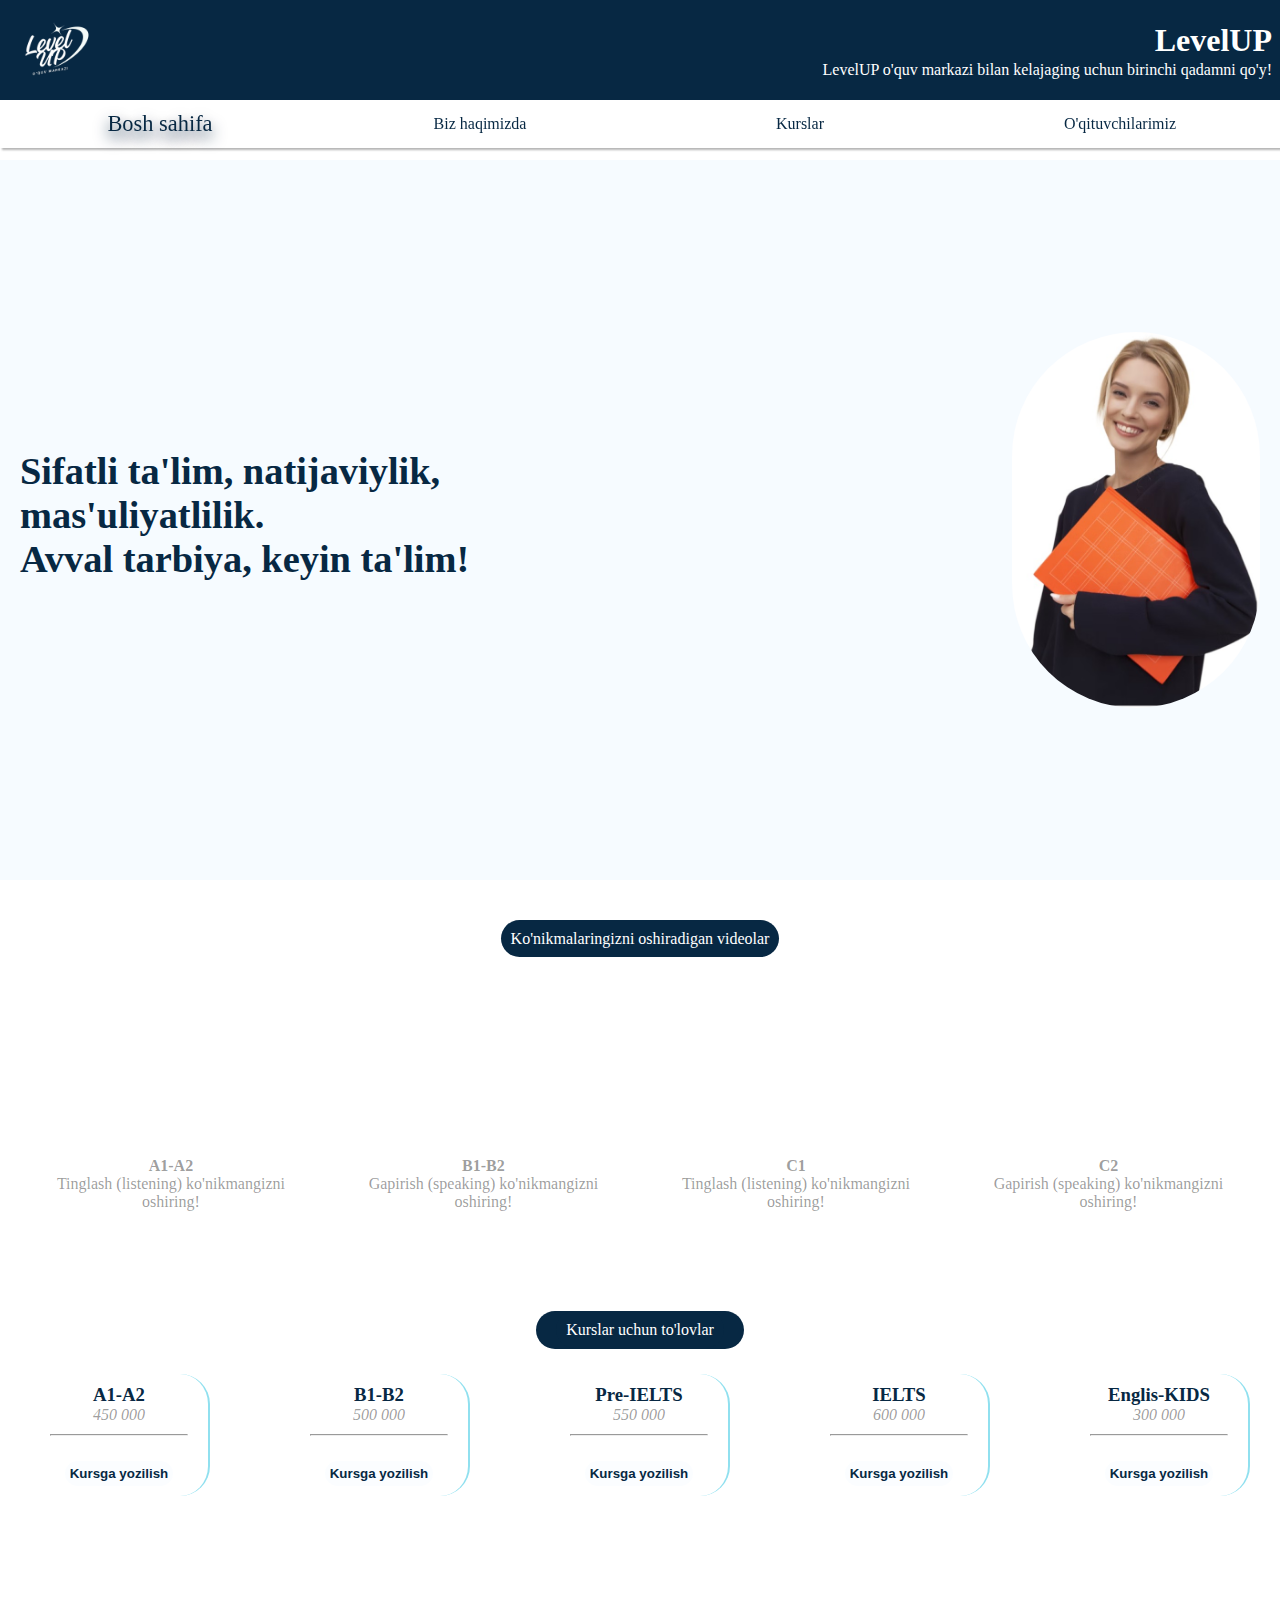
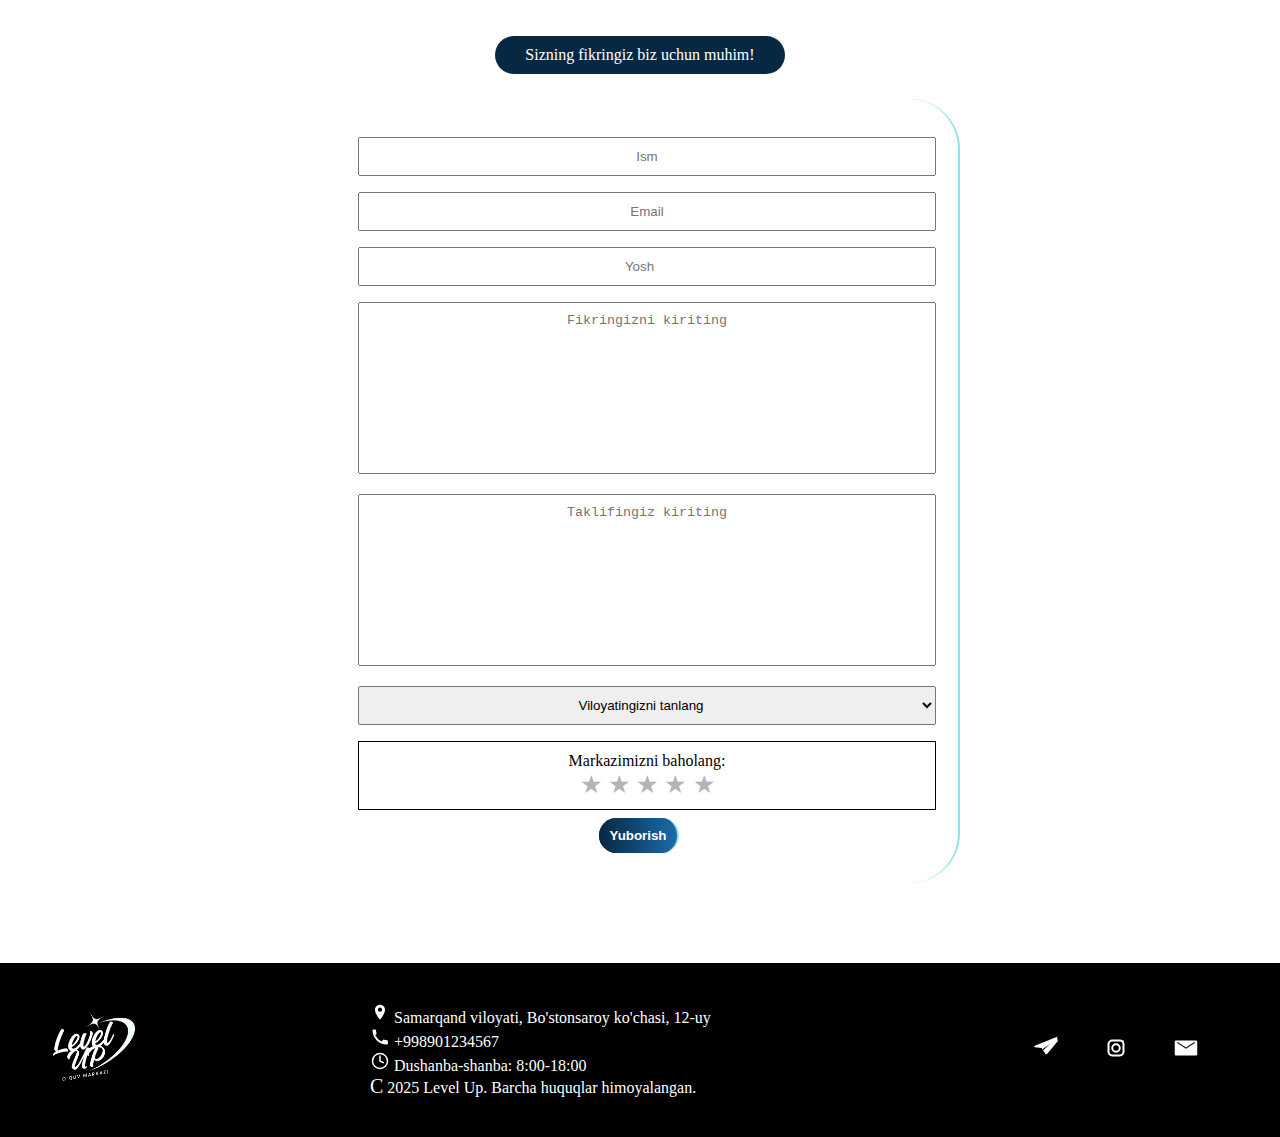
<file: index.html>
<!DOCTYPE html>
<html lang="en">

<head>
    <meta charset="UTF-8">
    <meta name="viewport" content="width=device-width, initial-scale=1.0">
    <title>Level UP o'quv markazi</title>
    
    <style>
        @import url(css/style.css) all;
        @import url("css/style_phone.css") (max-width: 576px);
        @import url("css/style_pad.css") (min-width: 577px) and (max-width: 764px);
    </style>
</head>

<body>
    <!--sarlovha joyi -->
    <header>
        <div class="logo">
            <img src="rasm/Level (9).png" alt="Kurs rasmi" height="100px">
        </div>
        <div class="matn">
            <h1 >LevelUP</h1>
            <p>LevelUP o'quv markazi bilan kelajaging uchun birinchi qadamni qo'y!</p>
        </div>
    </header>


    <!--<table width="100%">
        <tr align="center" style="background-color: #ffdced;">
            <td><a href="biz_haqimizda.html">Biz haqimizda</a></td>
            <td><a href="kurslar.html">Kurslar</a></td>
            <td><a href="manzilimiz.html">Manzillarimiz</a></td>
            <td><a href="oqituvchilarimiz.html">O'qituvchilarimiz</a></td>
            <td><a href="yangiliklar.html">Yangiliklar</a></td>
        </tr>
        <tr>
            <td colspan="5">
                <table bgcolor="#FF69B4" align="center" cellspacing="5px">
                    <tr>
                        <td>
                            <font color="white">Ko'nikmalaringizni oshiradigan videolar</font>
                        </td>
                    </tr>
                </table>

                <table align="center" cellspacing="20px">
                    <tr>
                        <td align="center">
                            <video controls width="300">
                                <source src="videolar/Are-you-drinking-enough-water-6-Minute-English.mp4"
                                    type="video/mp4">
                            </video>
                            <p><b>A1-A2</b></p>
                            <p>Tinglash (listening) ko'nikmangizni oshiring!</p>
                        </td>
                        <td align="center">
                            <video controls width="300">
                                <source src="videolar/Are-you-following-your-dreams-6-Minute-English.mp4"
                                    type="video/mp4">
                            </video>
                            <p><b>B1-B2</b></p>
                            <p>Gapirish (speaking) ko'nikmangizni oshiring!</p>
                        </td>
                        <td align="center">
                            <video controls width="300">
                                <source src="videolar/The-health-benefits-of-apples-6-Minute-English.mp4"
                                    type="video/mp4">
                            </video>
                            <p><b>C1</b></p>
                            <p>Tinglash (listening) ko'nikmangizni oshiring!</p>
                        </td>
                        <td align="center">
                            <video controls width="300">
                                <source src="videolar/The-health-benefits-of-apples-6-Minute-English.mp4"
                                    type="video/mp4">
                            </video>
                            <iframe width="560" height="315" src="https://www.youtube.com/embed/emPxT1RscAE?rel=0&loop=1&palylist=emPxT1RscAE" frameborder="0"></iframe>
                            <p><b>C2</b></p>
                            <p>Gapirish (speaking) ko'nikmangizni oshiring!</p>
                        </td>
                    </tr>
                </table>
                <br><br>
                <table bgcolor="#FF69B4" align="center" cellspacing="5px">
                    <tr>
                        <td>
                            <font color="white">Kurslar uchun to'lovlar</font>
                        </td>
                    </tr>
                </table>
                <br>
                <table align="center" cellspacing="20px" cellpadding="5px" width="90%">
                    <tr>
                        <td valign="top" align="center">
                            <h3><b>
                                    <font color="#FF69B4">A1-A2</font>
                                </b></h3>
                            <h4><i>450 000</i></p>
                            <table bgcolor="#FF69B4" cellspacing="5px">
                                <tr>
                                    <td align="center">
                                        <font color="white">Kursga yozilish</font>
                                    </td>
                                </tr>
                            </table>
                        </td>
                        <td valign="top" align="center">
                            <h3><b>
                                    <font color="#FF69B4">B1-B2</font>
                                </b></h3>
                            <h4><i>500 000</i></p>
                            <table bgcolor="#FF69B4" cellspacing="5px">
                                <tr>
                                    <td align="center">
                                        <font color="white">Kursga yozilish</font>
                                    </td>
                                </tr>
                            </table>
                        </td>
                        <td valign="top" align="center">
                            <h3><b>
                                    <font color="#FF69B4">Pre-IELTS</font>
                                </b></h3>
                            <h4><i>550 000</i></p>
                            <table bgcolor="#FF69B4" cellspacing="5px">
                                <tr>
                                    <td align="center">
                                        <font color="white">Kursga yoziish</font>
                                    </td>
                                </tr>
                            </table>
                        </td>
                        <td valign="top" align="center">
                            <h3><b>
                                    <font color="#FF69B4">IELTS</font>
                                </b></h3>
                            <h4><i>600 000</i></p>
                            <table bgcolor="#FF69B4" cellspacing="5px">
                                <tr>
                                    <td align="center">
                                        <font color="white">Kursga yoziish</font>
                                    </td>
                                </tr>
                            </table>
                        </td>
                        <td valign="top" align="center">
                            <h3><b>
                                    <font color="#FF69B4">Englis-KIDS</font>
                                </b></h3>
                            <h4><i>300 000</i></p>
                            <table bgcolor="#FF69B4" cellspacing="5px">
                                <tr>
                                    <td align="center">
                                        <font color="white">Kursga yozilish</font>
                                    </td>
                                </tr>
                            </table>
                        </td>
                    </tr>
                </table>

            </td>
        </tr>
    </table>-->
    <div class="menu">
        <nav class="navbar">
            <ul>
                <li>
                    <a href="index.html" class="activ_menu">Bosh sahifa</a>
                </li>
                <li>
                    <a href="biz_haqimizda.html">Biz haqimizda</a>
                </li>
                <li>
                    <a href="kurslar.html">Kurslar</a>
                </li>
                <li>
                    <a href="oqituvchilarimiz.html">O'qituvchilarimiz</a>
                </li>
            </ul>
        </nav>
        <main class="asosiy">
            <div class="shior">
                <h1 class="bosh_shior"><big>Sifatli ta'lim, natijaviylik, mas'uliyatlilik. <br> Avval tarbiya, keyin ta'lim!</big></h1>
                <img src="rasm/qiz rasm.jpg" alt="rasm bor" class="qiz_rasm">
            </div>
            <div >
                <font>Ko'nikmalaringizni oshiradigan videolar</font>
            </div>
            <div class="videolar" >
                <div>
                    <iframe width="250" height="150" src="https://www.youtube.com/embed/XBx5zKDHlIA?rel=0&loop=1&palylist=XBx5zKDHlIA" frameborder="1"></iframe>
                    <p><b>A1-A2</b></p>
                    <p>Tinglash (listening) ko'nikmangizni oshiring!</p>
                </div>
                <div>
                    <iframe width="250" height="150" src="https://www.youtube.com/embed/bQoWe8vGM7I?rel=0&loop=1&playlist=bQoWe8vGM7I" frameborder="0"></iframe>
                    <p><b>B1-B2</b></p>
                    <p>Gapirish (speaking) ko'nikmangizni oshiring!</p>
                </div>
                <div>
                    <iframe width="250" height="150" src="https://www.youtube.com/embed/QMD8kmZIECc?rel=0&loop=1&playlist=QMD8kmZIECc" frameborder="0"></iframe>
                    <p><b>C1</b></p>
                    <p>Tinglash (listening) ko'nikmangizni oshiring!</p>
                </div>
                <div>
                    <iframe width="250" height="150" src="https://www.youtube.com/embed/hCon8Uq_Bas?rel=0&loop=1&playlist=hCon8Uq_Bas" frameborder="0"></iframe>
                    <p><b>C2</b></p>
                    <p>Gapirish (speaking) ko'nikmangizni oshiring!</p>
                </div>
            </div>
        
            <div>
                <font>Kurslar uchun to'lovlar</font>
            </div>
            <div class="narxlar">
                <div>
                    <h3><b>A1-A2</b></h3>
                    <p><i>450 000</i></p>
                    <hr>
                    <button>Kursga yozilish</button>
                </div>
                <div>
                    <h3><b>B1-B2</b></h3>
                    <p><i>500 000</i></p>
                    <hr>
                    <button>Kursga yozilish</button>
                </div>
                    <div>
                        <h3><b>Pre-IELTS</b></h3>
                        <p><i>550 000</i></p>
                        <hr>
                        <button>Kursga yozilish</button>
                    </div>
                    <div>
                        <h3><b>IELTS</b></h3>
                        <p><i>600 000</i></p>
                        <hr>
                        <button>Kursga yozilish</button>
                    </div>
                    <div>
                        <h3><b>Englis-KIDS</b></h3>
                        <p><i>300 000</i></p>
                        <hr>
                        <button>Kursga yozilish</button>
                    </div>
                </div>
                <div class="fikrlar-sarlavha">
                    <font>Sizning fikringiz biz uchun muhim!</font>
                </div>
                <form action="" autocomplete="off" method="post" target="_blank">
                    <div class="form">
                        <input type="text" name="ism" required placeholder="Ism">
                        <input type="email" name="elektronpochta" id="" placeholder="Email">
                        <input type="number" name="yoshi" required placeholder="Yosh">
                        <textarea name="fikr" cols="80" rows="10" id="" required placeholder="Fikringizni kiriting"></textarea>
                        <textarea name="taklif" cols="80" rows="10" id="" placeholder="Taklifingiz kiriting"></textarea>
                        <div class="selekt">
                            <select id="viloyat" name="country" class="select_viloyat" required>
                                <option value="" selected disabled hidden>Viloyatingizni tanlang</option>
                                <option value="Tosh">Toshkent viloyati</option>
                                <option value="Sam">Samarqand viloyati</option>
                                <option value="And">Andijon viloyati</option>
                                <option value="Far">Farg'ona viloyati</option>
                                <option value="Xor">Xorazm viloyati</option>
                                <option value="Sur">Surxondaryo viloyati</option>
                                <option value="Qora">Qoraqalpog'iston Respublikasi</option>
                                <option value="Nav">Navoiy viloyati</option>
                                <option value="Bux">Buxoro viloyati</option>
                                <option value="Jiz">Jizzax viloyati</option>
                                <option value="Qash">Qashqadaryo viloyati</option>
                                <option value="Sir">Sirdaryo viloyati</option>
                                <option value="Nam">Namangan viloyati</option>
                            </select>
                        </div>
                        <div class="baholash_quti">
                            <div class="baholash_matni">
                                <p >Markazimizni baholang:</p>
                            </div>
                            <div class="rating">
                                <input type="radio" name="star" id="star5"><label for="star5">★</label>
                                <input type="radio" name="star" id="star4"><label for="star4">★</label>
                                <input type="radio" name="star" id="star3"><label for="star3">★</label>
                                <input type="radio" name="star" id="star2"><label for="star2">★</label>
                                <input type="radio" name="star" id="star1"><label for="star1">★</label>
                            </div>
                        </div>
                        
                        <button type="submit" class="fikr_yubor">
                            Yuborish
                        </button>
                    </div>
                    
            </div>
        </main>
        
<!--<form action="" autocomplete="off" method="post" target="_blank">
        <table align="center">
            <tr>
                <td>Ismingizni kiriting (majburiy)</td>
                <td><input type="text" name="ism" required></td>
            </tr>
            <tr>
                <td>Elektron pochtangizni kiriting (ixtiyoriy)</td>
                <td><input type="email" name="elektronpochta" id=""></td>
            </tr>
            <tr>
                <td>Yoshingizni kiriting (majburiy)</td>
                <td><input type="number" name="yoshi" required></td>
            </tr>
            <tr>
                <td>Biz haqimizda sizning fikringiz (majburiy)</td>
                <td><textarea name="fikr" cols="80" rows="10" id="" required></textarea></td>
            </tr>
            <tr>
                <td>Talab va takliflaringiz (ixtiyoriy)</td>
                <td><textarea name="taklif" cols="80" rows="10" id=""></textarea></td>
            </tr>
            <tr>
                <td>Markazimizni baholang</td>
                <td>★ ★ ★ ★ ★</td>
            </tr>
            <tr>
                <td align="right">
                    <button type="submit">
                        Yuborish
                    </button>
                </td>
            </tr>
        </table>
    </form>-->
        
    

    <!--<table bgcolor="#FF69B4" align="center" cellspacing="5px">
        <tr>
            <td>
                <font color="white">Biz haqimizda fikringiz</font>
                <div>
                    
                    <label for="modal" class="label">Batafsil</label>
                    <input type="checkbox" id="modal" class="modal">
                    <div>
                        <div>
                            Qalqib chiquvchi malumot
                            <label for="modal" class="x" style="color: black;">x</label>
                        </div>
                    </div>
                <p>Lorem ipsum dolor sit, amet consectetur adipisicing elit. Fugiat dolorem ipsum tenetur blanditiis harum itaque deleniti, in, laudantium ducimus, id eum assumenda ipsa numquam at ratione commodi ea fuga reiciendis.
                Hic, accusamus? Modi, blanditiis officia aliquam, provident rerum excepturi repudiandae architecto alias laboriosam, assumenda ex illo. Minus quibusdam culpa, ea corporis sit dolorem maiores illo iusto quis distinctio minima quos.
                Quidem ullam sit eos, aliquam dolorum sed quasi vel quam veritatis temporibus a tempora totam laudantium, nobis similique officiis illum laboriosam minus ipsa consectetur sequi, quis ratione cupiditate fugiat. Nulla.</p>
                </div>
                
            </td>
        </tr>
    </table>-->
    
    <footer>
        <div>
            <img src="rasm/Level (10).png" alt="Kurs rasmi">
        </div>
        <div>
            <p>
                <svg width="20" height="20" viewBox="0 0 24 24" xmlns="http://www.w3.org/2000/svg" aria-hidden="true">
                    <g fill="#ffff">
                    <path d="M12 2C8.686 2 6 4.686 6 8c0 5.25 6 12 6 12s6-6.75 6-12c0-3.314-2.686-6-6-6zm0 8.5A2.5 2.5 0 1 1 12 5.5a2.5 2.5 0 0 1 0 5z"/>
                    </g>
                </svg>
                Samarqand viloyati, Bo'stonsaroy ko'chasi, 12-uy</p>
            <p>
                <svg width="20" height="20" viewBox="0 0 24 24" xmlns="http://www.w3.org/2000/svg" aria-hidden="true">
                    <g fill="#ffff">
                        <path d="M6.6 10.2a15.05 15.05 0 0 0 7.2 7.2l2-2a1 1 0 0 1 1.05-.24 11.36 11.36 0 0 0 3.6.6 1 1 0 0 1 1 1V20a1 1 0 0 1-1 1A17 17 0 0 1 3 4a1 1 0 0 1 1-1h2.2a1 1 0 0 1 1 1 11.36 11.36 0 0 0 .6 3.6 1 1 0 0 1-.24 1.05l-2 2z"/>
                    </g>
                </svg>
                +998901234567</p>
            <p>
                <svg width="20" height="20" viewBox="0 0 24 24" xmlns="http://www.w3.org/2000/svg" fill="none" stroke="#ffff" 
                    stroke-width="1.8" stroke-linecap="round" stroke-linejoin="round">
                    <circle cx="12" cy="12" r="9"/>
                    <polyline points="12,6 12,12 16,14"/>
                </svg>
                Dushanba-shanba: 8:00-18:00</p>
            <p>
                <span style="font-size: 20px; color: #ffff;">C</span>
                2025 Level Up. Barcha huquqlar himoyalangan.</p>
        </div>
        <div>
                <a href="https://t.me/levelupoquvmarkazi2025" target="_blank" title="Telegram">
                        <svg width="30" height="30" viewBox="0 0 24 24" xmlns="http://www.w3.org/2000/svg" aria-hidden="true">
                            <g fill="#ffff">
                            <path d="M21 3L3 10.2c-.6.2-.6.9.1 1.1L8.5 12l3.1 4.8c.2.3.7.4 1.1.1L21 7c.7-.5.7-1.4 0-2zM8.9 13.1l6.5-4.6L9.6 13.9l-.7-.8z"/>
                            <path d="M4.2 10.7l4.9 1.3 2.7 4.2c.2.3.6.4.9.3.2-.1.4-.3.5-.5l4.2-10.9L4.2 10.7z" opacity="0.001"/>
                            </g>
                        </svg>
                </a>

                <a href="https://www.instagram.com/leveluplearningcenter2025?igsh=bTh5bWluem5nOTl" target="_blank" title="Instagram">
                    <svg width="30" height="30" viewBox="0 0 24 24" xmlns="http://www.w3.org/2000/svg" aria-hidden="true">
                        <g fill="none" stroke="#ffff" stroke-width="1.6" 
                        stroke-linecap="round" stroke-linejoin="round">
                        <rect x="6" y="6" width="12" height="12" rx="3"/>
                        <circle cx="12" cy="12" r="3"/>
                        <circle cx="17.5" cy="6.5" r="0.75" fill="#ffff" stroke="none"/>
                        </g>
                    </svg>
                </a>

                <a href="mailto:levelup_2025@gmail.com" target="_blank" title="Email">
                    <svg width="30" height="30" viewBox="0 0 24 24" xmlns="http://www.w3.org/2000/svg" aria-hidden="true">
                        <g fill="#ffff">
                        <path d="M20 6H4a1 1 0 0 0-1 1v10c0 .6.4 1 1 1h16a1 1 0 0 0 1-1V7a1 1 0 0 0-1-1zm-1 2-7 4.5L5 8V7l7 4.5L19 7v1z"/>
                        </g>
                    </svg>
                </a>

    </footer>
    <!--<table align="center" bgcolor="#ffe5f2" style="color: #004763;" width="100%">
        <tr>
            <td>
                <img src="rasm/Level (6).png" width="100" height="100" alt="Kurs rasmi">
            </td>
            <td>
                <b>Biz bilan bog'lanish:</b>
                <ul type="square">
                    <li><b>Manzil: </b>Samarqand viloyati, Bo'stonsaroy ko'chasi, 12-uy</li>
                    <li><b>Telefon: </b>+998901234567</li>
                    <li><b>Ish vaqti: Dushanba-shanba: 8:00-18:00</b></li>
                    <li>© 2025 Level Up. Barcha huquqlar himoyalangan.</li>
                </ul>
            </td>
            <td>
                <b>Ijtimoiy tarmoqlarimiz:</b>
                <ul type="square">
                    <li><b>Telegram: </b>@levelup2025</li>
                    <li><b>Instagram: </b>https://instagram.com/levelup_edu</li>
                    <li><b>YouTube: </b>https://youtube.com/@levelup_edu</li>
                    <li><b>Email: </b>Level_up_2025@gmil.com</li>
                </ul>
            </td>
        </tr>
    </table>-->



      
</body>

</html>
</file>
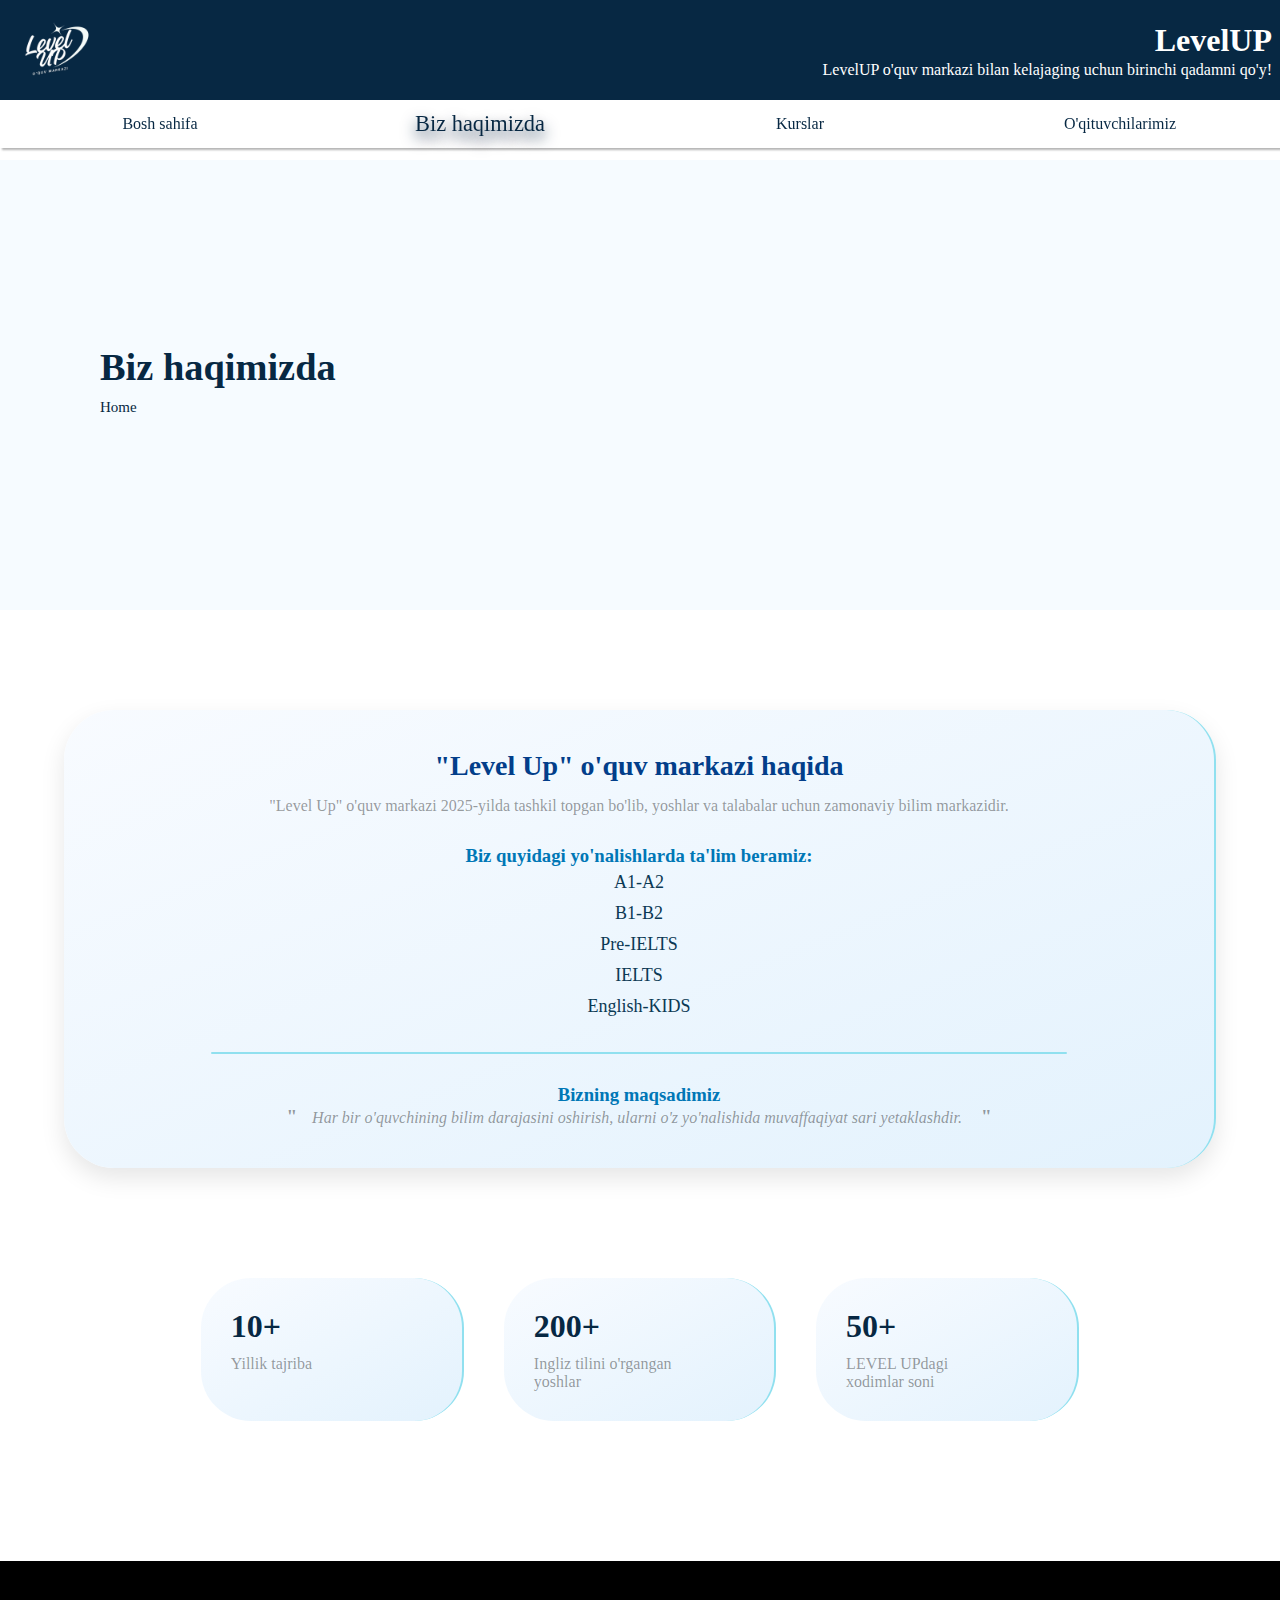
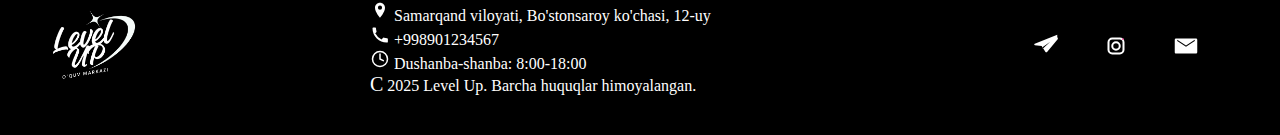
<file: biz_haqimizda.html>
<!DOCTYPE html>
<html lang="en">
<head>
    <meta charset="UTF-8">
    <meta name="viewport" content="width=device-width, initial-scale=1.0">
    <title>Biz haqimizda</title>
    <link rel="stylesheet" href="css/style.css">
</head>
<body>
   <header class="sarlovha_joyi">
        <div class="logo">
            <img src="rasm/Level (9).png" alt="Kurs rasmi" height="100px">
        </div>
        <div class="matn">
            <h1 >LevelUP</h1>
            <p>LevelUP o'quv markazi bilan kelajaging uchun birinchi qadamni qo'y!</p>
        </div>
    </header>
    <!--<table  width="100%" >
        <tr align="center" style="background-color: #ffdced;">
            <td><a href="biz_haqimizda.html">Biz haqimizda</a></td>
            <td><a href="kurslar.html">Kurslar</a></td>
            <td><a href="manzilimiz.html">Manzillarimiz</a></td>
            <td><a href="oqituvchilarimiz.html">O'qituvchilarimiz</a></td>
            <td><a href="yangiliklar.html">Yangiliklar</a></td>
        </tr>
        <tr height="50px">
            <td align="center" style="color: #004763;" colspan="5">
                <h2>"Level Up" o'quv markazi 2025-yilda tashkil topgan bo'lib, yoshlar va talabalar uchun zamonaviy bilim markazidir. 
                </h2>
                <p>Bizning maqsadimiz — har bir o'quvchining bilim darajasini oshirish, ularni o'z yo'nalishida muvaffaqiyat sari yetaklashdir. "Level Up" jamoasi tajribali ustozlar va faol o'quvchilardan iborat.Hozirda markazimizda 8 nafar o'qituvchi va 120 dan ortiq o'quvchi tahsil olmoqda.</p>
                <br>
                <h3>Biz quyidagi yo'nalishlarda ta'lim beramiz:</h3>
                <ul type="square">
                    <li>A1-A2</li>
                    <li>B1-B2</li>
                    <li>Pre-IELTS</li>
                    <li>IELTS</li>
                    <li>English-KIDS</li>
                </ul>
                <br>
                <p>Har bir dars amaliy yondashuv asosida o'tiladi va o'quvchilarning natijalari doimiy kuzatib boriladi.</p>
                <h2 style="color: #FF69B4;">Bizning shiorimiz: LevelUP o'quv markazi bilan kelajaging uchun birinchi qadamni qo'y!</h2>
            </td>
        </tr>
    </table>-->
    <div class="menu">
        <nav class="navbar">
            <ul>
                <li>
                    <a href="index.html" >Bosh sahifa</a>
                </li>
                <li>
                    <a href="biz_haqimizda.html" class="activ_menu">Biz haqimizda</a>
                </li>
                <li>
                    <a href="kurslar.html">Kurslar</a>
                </li>
                <li>
                    <a href="oqituvchilarimiz.html">O'qituvchilarimiz</a>
                </li>                
            </ul>
        </nav>
        <main class="asosiy">
            <div class="menu_sarlovha">
                <p class="bosh_shior"><big>Biz haqimizda</big>
                    <p class="bosh_shior" id="menu1">
                        <a href="index.html">Home</a> 
                    </p>
                </p>
            </div>
            <div class="about">
                <h2>"Level Up" o'quv markazi haqida</h2>
                <p>"Level Up" o'quv markazi 2025-yilda tashkil topgan bo'lib, yoshlar va talabalar uchun zamonaviy bilim markazidir.</p>

                <h3>Biz quyidagi yo'nalishlarda ta'lim beramiz:</h3>
                <ul>
                    <li>A1-A2</li>
                    <li>B1-B2</li>
                    <li>Pre-IELTS</li>
                    <li>IELTS</li>
                    <li>English-KIDS</li>
                </ul>
                <hr>
                <h3>Bizning maqsadimiz</h3>
                <p> <big><b>"</b></big><i>Har bir o'quvchining bilim darajasini oshirish, ularni o'z yo'nalishida muvaffaqiyat sari yetaklashdir. 
                </i><big><b>"</b></big> </p>
            </div>
            <div class="about2">
                <div>
                    <h3>10+</h3>
                    <p>Yillik tajriba</p>
                </div>
                <div>
                    <h3>200+</h3>
                    <p>Ingliz tilini o'rgangan yoshlar</p>
                </div>
                <div>
                    <h3>50+</h3>
                    <p>LEVEL UPdagi xodimlar soni</p>
                </div>
            </div>
        </main>
    <footer>
        <div>
            <img src="rasm/Level (10).png" alt="Kurs rasmi">
        </div>
        <div>
            <p>
                <svg width="20" height="20" viewBox="0 0 24 24" xmlns="http://www.w3.org/2000/svg" aria-hidden="true">
                    <g fill="#ffff">
                    <path d="M12 2C8.686 2 6 4.686 6 8c0 5.25 6 12 6 12s6-6.75 6-12c0-3.314-2.686-6-6-6zm0 8.5A2.5 2.5 0 1 1 12 5.5a2.5 2.5 0 0 1 0 5z"/>
                    </g>
                </svg>
                Samarqand viloyati, Bo'stonsaroy ko'chasi, 12-uy</p>
            <p>
                <svg width="20" height="20" viewBox="0 0 24 24" xmlns="http://www.w3.org/2000/svg" aria-hidden="true">
                    <g fill="#ffff">
                        <path d="M6.6 10.2a15.05 15.05 0 0 0 7.2 7.2l2-2a1 1 0 0 1 1.05-.24 11.36 11.36 0 0 0 3.6.6 1 1 0 0 1 1 1V20a1 1 0 0 1-1 1A17 17 0 0 1 3 4a1 1 0 0 1 1-1h2.2a1 1 0 0 1 1 1 11.36 11.36 0 0 0 .6 3.6 1 1 0 0 1-.24 1.05l-2 2z"/>
                    </g>
                </svg>
                +998901234567</p>
            <p>
                <svg width="20" height="20" viewBox="0 0 24 24" xmlns="http://www.w3.org/2000/svg" fill="none" stroke="#ffff" 
                    stroke-width="1.8" stroke-linecap="round" stroke-linejoin="round">
                    <circle cx="12" cy="12" r="9"/>
                    <polyline points="12,6 12,12 16,14"/>
                </svg>
                Dushanba-shanba: 8:00-18:00</p>
            <p>
                <span style="font-size: 20px; color: #ffff;">C</span>
                2025 Level Up. Barcha huquqlar himoyalangan.</p>
        </div>
        <div>
                <a href="https://t.me/levelupoquvmarkazi2025" target="_blank" title="Telegram">
                        <svg width="30" height="30" viewBox="0 0 24 24" xmlns="http://www.w3.org/2000/svg" aria-hidden="true">
                            <g fill="#ffff">
                            <path d="M21 3L3 10.2c-.6.2-.6.9.1 1.1L8.5 12l3.1 4.8c.2.3.7.4 1.1.1L21 7c.7-.5.7-1.4 0-2zM8.9 13.1l6.5-4.6L9.6 13.9l-.7-.8z"/>
                            <path d="M4.2 10.7l4.9 1.3 2.7 4.2c.2.3.6.4.9.3.2-.1.4-.3.5-.5l4.2-10.9L4.2 10.7z" opacity="0.001"/>
                            </g>
                        </svg>
                </a>

                <a href="https://www.instagram.com/leveluplearningcenter2025?igsh=bTh5bWluem5nOTl" target="_blank" title="Instagram">
                    <svg width="30" height="30" viewBox="0 0 24 24" xmlns="http://www.w3.org/2000/svg" aria-hidden="true">
                        <g fill="none" stroke="#ffff" stroke-width="1.6" 
                        stroke-linecap="round" stroke-linejoin="round">
                        <rect x="6" y="6" width="12" height="12" rx="3"/>
                        <circle cx="12" cy="12" r="3"/>
                        <circle cx="17.5" cy="6.5" r="0.75" fill="#FF69B4" stroke="none"/>
                        </g>
                    </svg>
                </a>

                <a href="mailto:levelup_2025@gmail.com" target="_blank" title="Email">
                    <svg width="30" height="30" viewBox="0 0 24 24" xmlns="http://www.w3.org/2000/svg" aria-hidden="true">
                        <g fill="#ffff">
                        <path d="M20 6H4a1 1 0 0 0-1 1v10c0 .6.4 1 1 1h16a1 1 0 0 0 1-1V7a1 1 0 0 0-1-1zm-1 2-7 4.5L5 8V7l7 4.5L19 7v1z"/>
                        </g>
                    </svg>
                </a>

    </footer>
</body>
</html>
</file>
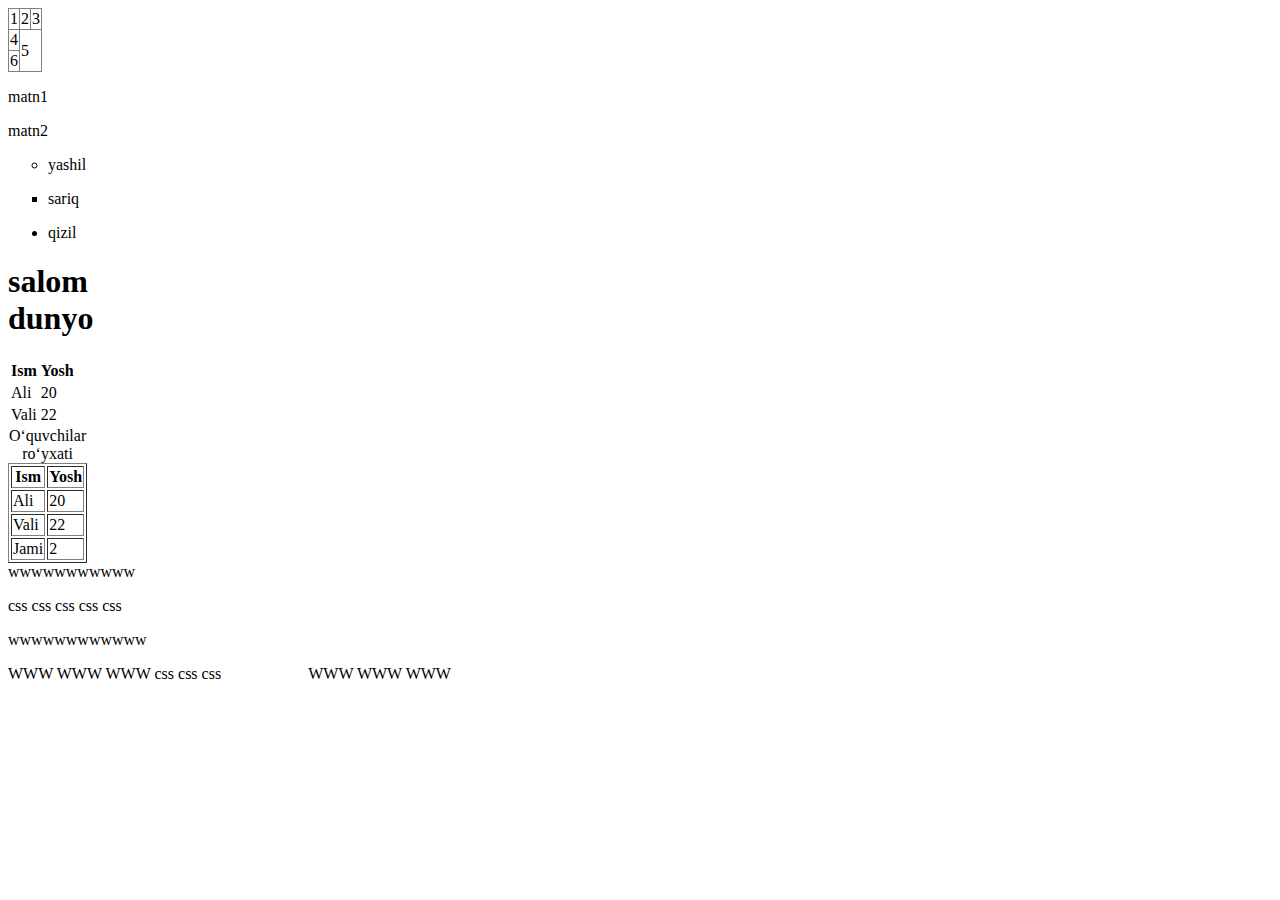
<file: exam.html>
<!DOCTYPE html>
<html lang="en">

<head>
    <meta charset="UTF-8">
    <meta name="viewport" content="width=device-width, initial-scale=1.0">
    <title>Document</title>
</head>

<body>
    <table frame="border" rules="all">
        <tr >
            <td>1</td>
            <td>2</td>
            <td>3</td>
        </tr>
        <tr>
            <td>4</td>
            <td colspan="2" rowspan="2">5</td>
        </tr>
        <tr>
            <td>6</td>
        </tr>

    </table>

<div>
    <p>matn1</p>
    <p>matn2</p>
</div>

    <ul style="list-style-type: circle;">
        <li>yashil</li>
    </ul>

    <ul style="list-style-type: square;">
        <li>sariq</li>
    </ul>

    <ul style="list-style-type: disc;">
        <li>qizil</li>
    </ul>
    <h1>salom <br> dunyo</h1>
<table summary="Bu jadval o‘quvchilar va ularning yoshlarini ko‘rsatadi">
  <tr>
    <th>Ism</th>
    <th>Yosh</th>
  </tr>
  <tr>
    <td>Ali</td>
    <td>20</td>
  </tr>
  <tr>
    <td>Vali</td>
    <td>22</td>
  </tr>
</table>
<table border="1">
  <caption>O‘quvchilar ro‘yxati</caption>
  <thead>
    <tr>
      <th>Ism</th>
      <th>Yosh</th>
    </tr>
  </thead>
  <tbody>
    <tr>
      <td>Ali</td>
      <td>20</td>
    </tr>
    <tr>
      <td>Vali</td>
      <td>22</td>
    </tr>
  </tbody>
  <tfoot>
    <tr>
      <td>Jami</td>
      <td>2</td>
    </tr>
  </tfoot>
</table>

wwwwwwwwwww <p style="display: block;">css css css css css</p>wwwwwwwwwwww
<br>
 WWW WWW WWW <p style="display:inline-block; width:150px;">css css css</p> WWW WWW WWW


 
</body>

</html>
</file>
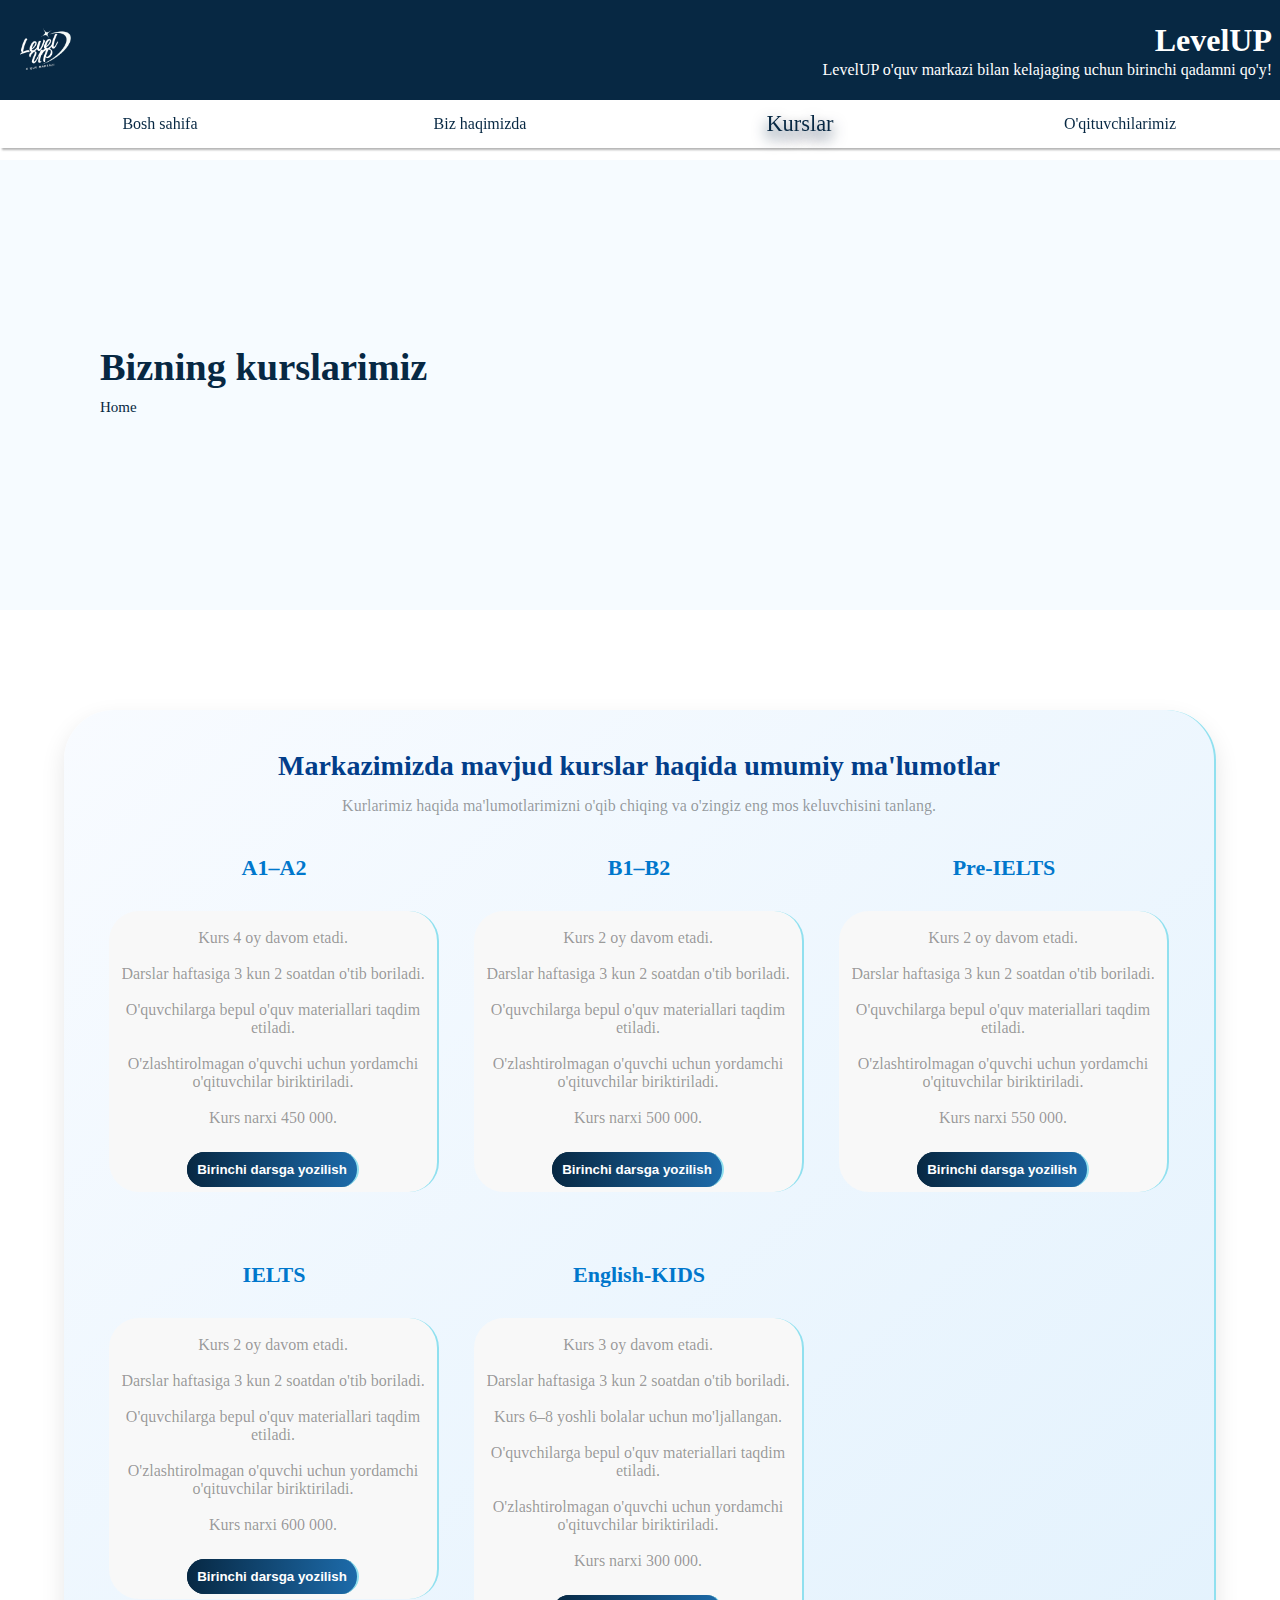
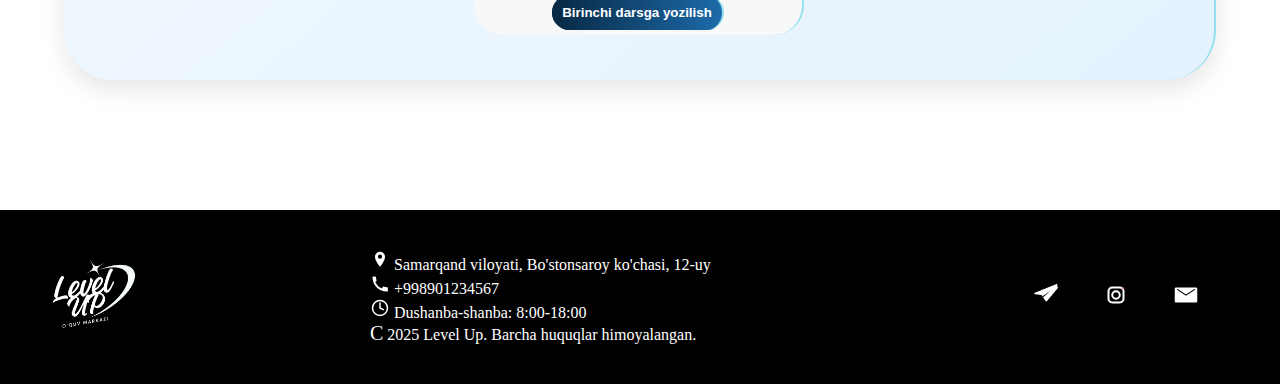
<file: kurslar.html>
<!DOCTYPE html>
<html lang="en">
<head>
    <meta charset="UTF-8">
    <meta name="viewport" content="width=device-width, initial-scale=1.0">
    <title>Kurslar</title>
    <link rel="stylesheet" href="css/style.css">
</head>
<body>
    <header class="sarlovha_joyi">
        <div class="logo">
            <img src="rasm/Level (9).png" alt="Kurs rasmi" height="80px">
        </div>
        <div class="matn">
            <h1 >LevelUP</h1>
            <p>LevelUP o'quv markazi bilan kelajaging uchun birinchi qadamni qo'y!</p>
        </div>
    </header>
    <div class="menu">
        <nav class="navbar">
            <ul>
                <li>
                    <a href="index.html" >Bosh sahifa</a>
                </li>
                <li>
                    <a href="biz_haqimizda.html" >Biz haqimizda</a>
                </li>
                <li>
                    <a href="kurslar.html" class="activ_menu">Kurslar</a>
                </li>
                <li>
                    <a href="oqituvchilarimiz.html">O'qituvchilarimiz</a>
                </li>                
            </ul>
        </nav>
        <main class="asosiy">
            <div class="menu_sarlovha">
                <p class="bosh_shior"><big>Bizning kurslarimiz</big>
                    <p class="bosh_shior" id="menu1">
                        <a href="index.html">Home</a> 
                    </p>
                </p>
            </div>

            <div class="about">
                <h2>Markazimizda mavjud kurslar haqida umumiy ma'lumotlar</h2>
                <p>Kurlarimiz haqida ma'lumotlarimizni o'qib chiqing va o'zingiz eng mos keluvchisini tanlang.</p>
                <div class="about_kurslar">
                    <div>
                        <h3>A1–A2</h3>
                        <div class="kurs_info">
                            <ul>
                                <li>Kurs 4 oy davom etadi.</li> 
                                <li>Darslar haftasiga 3 kun 2 soatdan o'tib boriladi.</li> <li>O'quvchilarga bepul o'quv materiallari taqdim etiladi.</li> <li>O'zlashtirolmagan o'quvchi uchun yordamchi o'qituvchilar biriktiriladi.</li>
                                <li>Kurs narxi 450 000.</li>
                            </ul>
                            <button type="submit" class="fikr_yubor">
                                Birinchi darsga yozilish
                            </button>
                        </div>
                    </div>
                    <div>
                        <h3>B1–B2</h3>
                        <div class="kurs_info">
                            <ul>
                                <li>Kurs 2 oy davom etadi.</li>
                                <li>Darslar haftasiga 3 kun 2 soatdan o'tib boriladi.</li>
                                <li>O'quvchilarga bepul o'quv materiallari taqdim etiladi.</li>
                                <li>O'zlashtirolmagan o'quvchi uchun yordamchi o'qituvchilar biriktiriladi.</li>
                                <li>Kurs narxi 500 000.</li>
                            </ul>
                                <button type="submit" class="fikr_yubor">
                                    Birinchi darsga yozilish
                                </button>
                        </div>
                    </div>
                    <div>
                        <h3>Pre-IELTS</h3>
                        <div class="kurs_info">
                            <ul>
                                <li>Kurs 2 oy davom etadi.</li>
                                <li>Darslar haftasiga 3 kun 2 soatdan o'tib boriladi.</li>
                                <li>O'quvchilarga bepul o'quv materiallari taqdim etiladi.</li>
                                <li>O'zlashtirolmagan o'quvchi uchun yordamchi o'qituvchilar biriktiriladi.</li>
                                <li>Kurs narxi 550 000.</li>
                            </ul>
                            <button type="submit" class="fikr_yubor">
                                Birinchi darsga yozilish
                            </button>
                        </div>
                    </div>
                    <div>
                        <h3>IELTS</h3>
                        <div class="kurs_info">
                             <ul>
                                <li>Kurs 2 oy davom etadi.</li>
                                <li>Darslar haftasiga 3 kun 2 soatdan o'tib boriladi.</li>
                                <li>O'quvchilarga bepul o'quv materiallari taqdim etiladi.</li>
                                <li>O'zlashtirolmagan o'quvchi uchun yordamchi o'qituvchilar biriktiriladi.</li>
                                <li>Kurs narxi 600 000.</li>
                            </ul>
                            <button type="submit" class="fikr_yubor">
                                        Birinchi darsga yozilish
                            </button>
                                
                        </div>                       
                    </div>
                    <div>
                        <h3>English-KIDS</h3>
                        <div class="kurs_info">
                            <ul>
                                <li>Kurs 3 oy davom etadi.</li>
                                <li>Darslar haftasiga 3 kun 2 soatdan o'tib boriladi.</li>
                                <li>Kurs 6–8 yoshli bolalar uchun mo'ljallangan.</li>
                                <li>O'quvchilarga bepul o'quv materiallari taqdim etiladi.</li>
                                <li>O'zlashtirolmagan o'quvchi uchun yordamchi o'qituvchilar biriktiriladi.</li>
                                <li>Kurs narxi 300 000.</li>
                            </ul>
                                <button type="submit" class="fikr_yubor">
                                        Birinchi darsga yozilish
                                </button>
                        </div>                        
                    </div>
                </div>          
            </div>
            
        </main>
    <footer>
        <div>
            <img src="rasm/Level (10).png" alt="Kurs rasmi">
        </div>
        <div>
            <p>
                <svg width="20" height="20" viewBox="0 0 24 24" xmlns="http://www.w3.org/2000/svg" aria-hidden="true">
                    <g fill="#ffff">
                    <path d="M12 2C8.686 2 6 4.686 6 8c0 5.25 6 12 6 12s6-6.75 6-12c0-3.314-2.686-6-6-6zm0 8.5A2.5 2.5 0 1 1 12 5.5a2.5 2.5 0 0 1 0 5z"/>
                    </g>
                </svg>
                Samarqand viloyati, Bo'stonsaroy ko'chasi, 12-uy</p>
            <p>
                <svg width="20" height="20" viewBox="0 0 24 24" xmlns="http://www.w3.org/2000/svg" aria-hidden="true">
                    <g fill="#ffff">
                        <path d="M6.6 10.2a15.05 15.05 0 0 0 7.2 7.2l2-2a1 1 0 0 1 1.05-.24 11.36 11.36 0 0 0 3.6.6 1 1 0 0 1 1 1V20a1 1 0 0 1-1 1A17 17 0 0 1 3 4a1 1 0 0 1 1-1h2.2a1 1 0 0 1 1 1 11.36 11.36 0 0 0 .6 3.6 1 1 0 0 1-.24 1.05l-2 2z"/>
                    </g>
                </svg>
                +998901234567</p>
            <p>
                <svg width="20" height="20" viewBox="0 0 24 24" xmlns="http://www.w3.org/2000/svg" fill="none" stroke="#ffff" 
                    stroke-width="1.8" stroke-linecap="round" stroke-linejoin="round">
                    <circle cx="12" cy="12" r="9"/>
                    <polyline points="12,6 12,12 16,14"/>
                </svg>
                Dushanba-shanba: 8:00-18:00</p>
            <p>
                <span style="font-size: 20px; color: #ffff;">C</span>
                2025 Level Up. Barcha huquqlar himoyalangan.</p>
        </div>
        <div>
                <a href="https://t.me/levelupoquvmarkazi2025" target="_blank" title="Telegram">
                        <svg width="30" height="30" viewBox="0 0 24 24" xmlns="http://www.w3.org/2000/svg" aria-hidden="true">
                            <g fill="#ffff">
                            <path d="M21 3L3 10.2c-.6.2-.6.9.1 1.1L8.5 12l3.1 4.8c.2.3.7.4 1.1.1L21 7c.7-.5.7-1.4 0-2zM8.9 13.1l6.5-4.6L9.6 13.9l-.7-.8z"/>
                            <path d="M4.2 10.7l4.9 1.3 2.7 4.2c.2.3.6.4.9.3.2-.1.4-.3.5-.5l4.2-10.9L4.2 10.7z" opacity="0.001"/>
                            </g>
                        </svg>
                </a>

                <a href="https://www.instagram.com/leveluplearningcenter2025?igsh=bTh5bWluem5nOTl" target="_blank" title="Instagram">
                    <svg width="30" height="30" viewBox="0 0 24 24" xmlns="http://www.w3.org/2000/svg" aria-hidden="true">
                        <g fill="none" stroke="#ffff" stroke-width="1.6" 
                        stroke-linecap="round" stroke-linejoin="round">
                        <rect x="6" y="6" width="12" height="12" rx="3"/>
                        <circle cx="12" cy="12" r="3"/>
                        <circle cx="17.5" cy="6.5" r="0.75" fill="#FF69B4" stroke="none"/>
                        </g>
                    </svg>
                </a>

                <a href="mailto:levelup_2025@gmail.com" target="_blank" title="Email">
                    <svg width="30" height="30" viewBox="0 0 24 24" xmlns="http://www.w3.org/2000/svg" aria-hidden="true">
                        <g fill="#ffff">
                        <path d="M20 6H4a1 1 0 0 0-1 1v10c0 .6.4 1 1 1h16a1 1 0 0 0 1-1V7a1 1 0 0 0-1-1zm-1 2-7 4.5L5 8V7l7 4.5L19 7v1z"/>
                        </g>
                    </svg>
                </a>

    </footer>
    <!--<table  width="100%" >
        <tr align="center" style="background-color: #ffdced;">
            <td><a href="biz_haqimizda.html">Biz haqimizda</a></td>
            <td><a href="kurslar.html">Kurslar</a></td>
            <td><a href="manzilimiz.html">Manzillarimiz</a></td>
            <td><a href="oqituvchilarimiz.html">O'qituvchilarimiz</a></td>
            <td><a href="yangiliklar.html">Yangiliklar</a></td>
        </tr>
        <tr height="50px" >
            <td align="center" style="color: #004763;" colspan="5">
                <h2>Markazimizda mavjud kurslar haqida umumiy malumot</h2>
                <h2 style="color: #FF69B4;"">A1-A2</h2>
                <p>Ushbu <b>A1-A2 (Beginner / Elementary)</b> kursimiz <b>4 oy</b> davom etadi. A1-Boshlang'ich daraja. Faqat juda oddiy so'zlarni biladi. Oddiy salomlashish yoki qisqa iboralarni ishlata oladi. A2-Oddiy kundalik mavzular haqida gaplasha oladi, lekin murakkab gaplarni tushunish qiyin. Kurs narxi oyiga: <b>450 000</b> (to'rt yuzi ellik ming so'm).</p>      
                <button>A1-A2 kursiga yozilish</button>     
                <h2 style="color: #FF69B4;"">B1-B2</h2>
                <p>Ushbu <b>B1–B2 (Intermediate / Upper-Intermediate)</b> kursimiz <b>2 oy</b> davom etadi. B1 — O'quvchi kundalik muloqotda o'z fikrini ifodalay oladi, grammatikani yaxshi biladi. Ammo ba'zan nutqda xatolar uchrashi mumkin. B2 — Ingliz tilida erkinroq so'zlashadi, suhbatlarda faol ishtirok etadi, matnlar va videolarning asosiy ma'nosini bemalol tushunadi. Bu daraja IELTS uchun tayyorgarlikka yaxshi poydevor hisoblanadi. Kurs narxi oyiga: <b>500 000</b> (besh yuz ming so'm).</p>      
                <button>B1-B2 kursiga yozilish</button>     
                <h2 style="color: #FF69B4;"">Pre-IELTS</h2>
                <p>Ushbu <b>Pre-IELTS</b> kursimiz <b>2 oy</b> davom etadi. Bu bosqich IELTS imtihoniga tayyorlanishdan oldingi pog'ona bo'lib, grammatikani mustahkamlash, so'z boyligini oshirish va to'g'ri talaffuzni shakllantirishga qaratilgan.Kurs oxirida o'quvchi IELTS tayyorlov bosqichiga tayyor bo'ladi. Kurs narxi oyiga: <b>550 000</b> besh yuzi ellik ming so'm).</p>      
                <button>Pre-IELTS kursiga yozilish</button>     
                <h2 style="color: #FF69B4;"">IELTS</h2>
                <p>Ushbu <b>IELTS</b> kursimiz <b>4 oy</b> davom etadi. Darslar Listening, Reading, Writing, Speaking yo'nalishlari bo'yicha olib boriladi. Kurs davomida har bir o'quvchi o'z darajasiga mos practice testlar topshiradi va IELTS da 6.0 dan 8.0 gacha natija olishga tayyorlanadi. Kurs narxi oyiga: <b>600 000</b> (olti yuz ming so'm).</p>      
                <button>IELTS kursiga yozilish</button>
                <h2 style="color: #FF69B4;"">English-KIDS</h2>
                <p>Ushbu <b>English-KIDS</b> kursimiz <b>3 oy</b> davom etadi. Kursi 6–8 yoshli bolalar uchun mo'ljallangan.Darslar o'yinlar, rasmlar, qo'shiqlar va videolar orqali o'tiladi. Maqsad — bolalarda ingliz tiliga qiziqish uyg'otish, talaffuzni to'g'ri shakllantirish va so'z boyligini asta-sekin oshirish. Kurs narxi oyiga: <b>300 000</b> (uch yuz ming so'm).</p>      
                <button>English-KIDS kursiga yozilish</button>      
            </td>
        </tr>
    </table>-->
    

    <!--<table align="center" bgcolor="#ffe5f2" style="color: #004763;" width="100%">
        <tr>
            <td>
                <img src="rasm/Level (6).png" width="100" height="100" alt="Kurs rasmi">
            </td>
            <td>
                <b>Biz bilan bog'lanish:</b>
                <ul type="square">
                    <li><b>Manzil: </b>Samarqand viloyati, Bo'stonsaroy ko'chasi, 12-uy</li>
                    <li><b>Telefon: </b>+998901234567</li>
                    <li><b>Ish vaqti: Dushanba-shanba: 8:00-18:00</b></li>
                    <li>© 2025 Level Up. Barcha huquqlar himoyalangan.</li>
                </ul>
            </td>
            <td>
                <b>Ijtimoiy tarmoqlarimiz:</b>
                <ul type="square">
                    <li><b>Telegram: </b>@levelup2025</li>
                    <li><b>Instagram: </b>https://instagram.com/levelup_edu</li>
                    <li><b>YouTube: </b>https://youtube.com/@levelup_edu</li>
                    <li><b>Email: </b>Level_up_2025@gmil.com</li>
                </ul>
            </td>
        </tr>
    </table> -->  

</body>
</html>
</file>
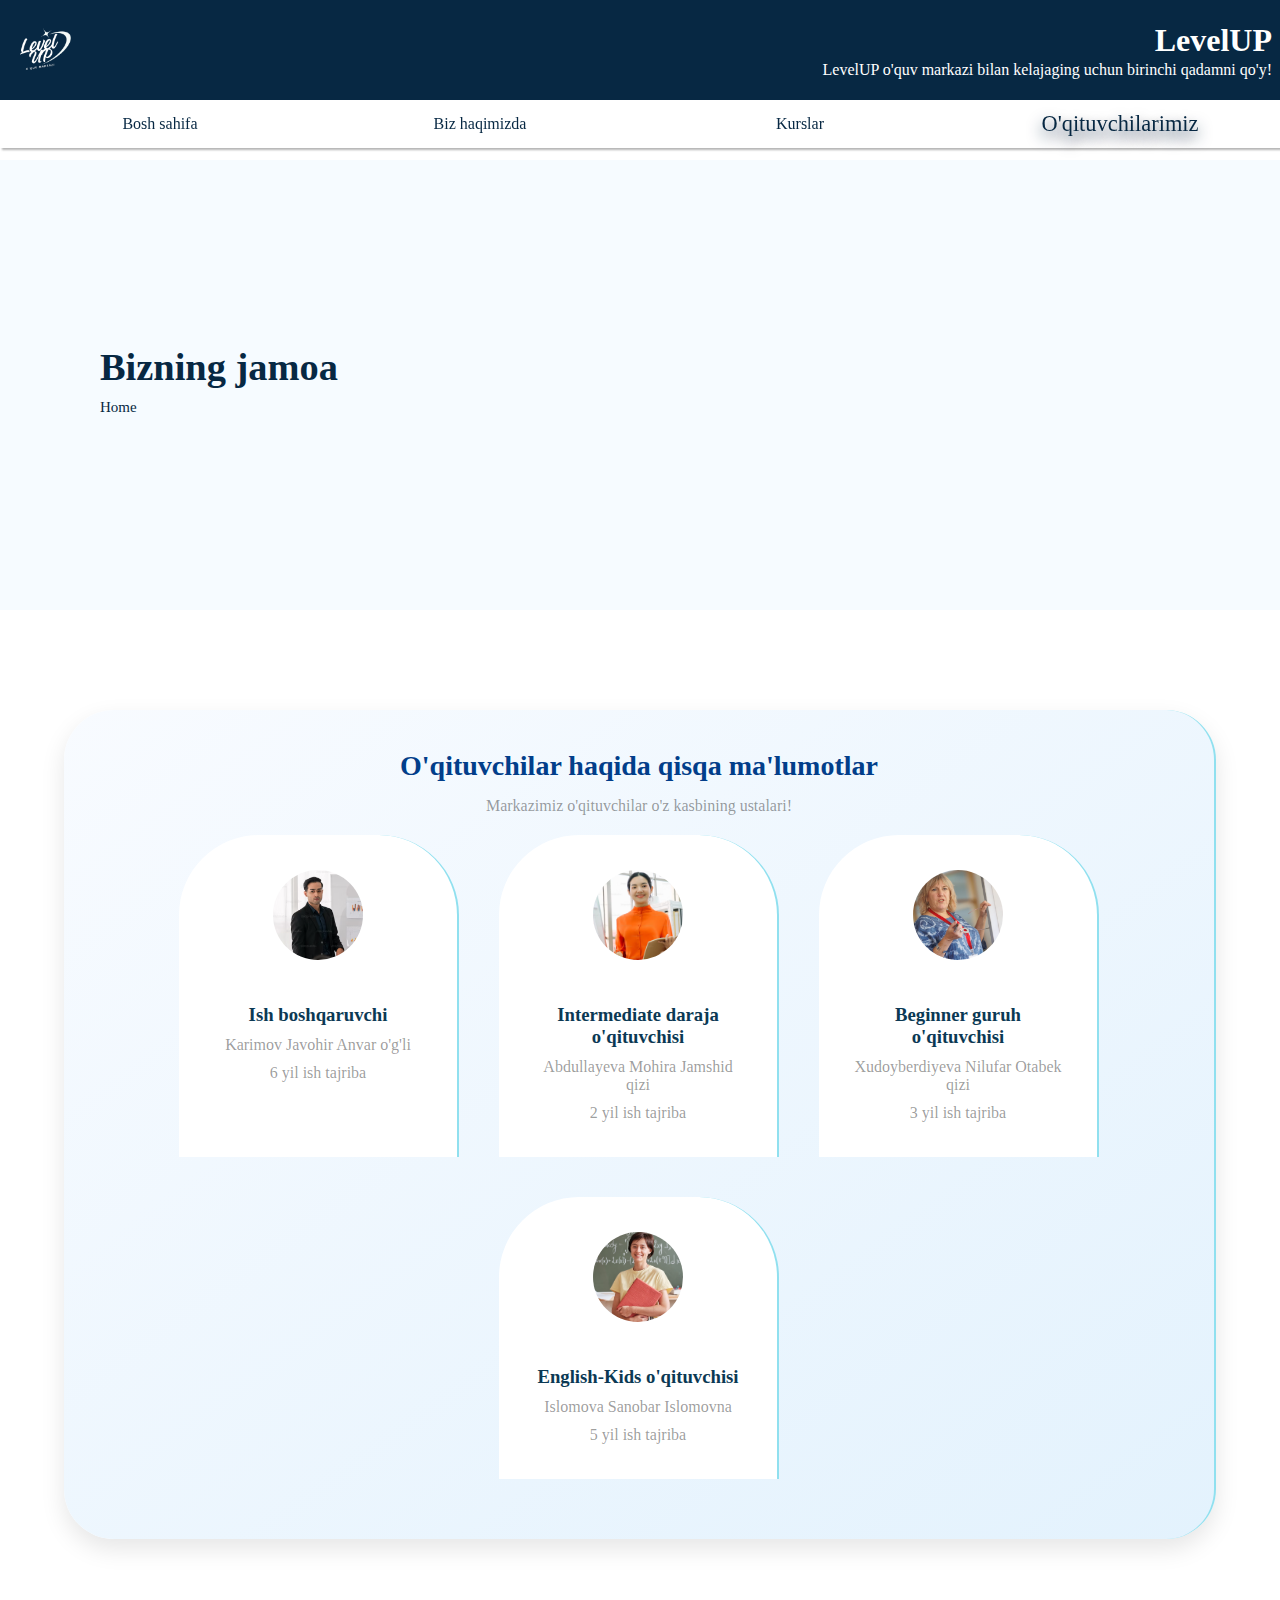
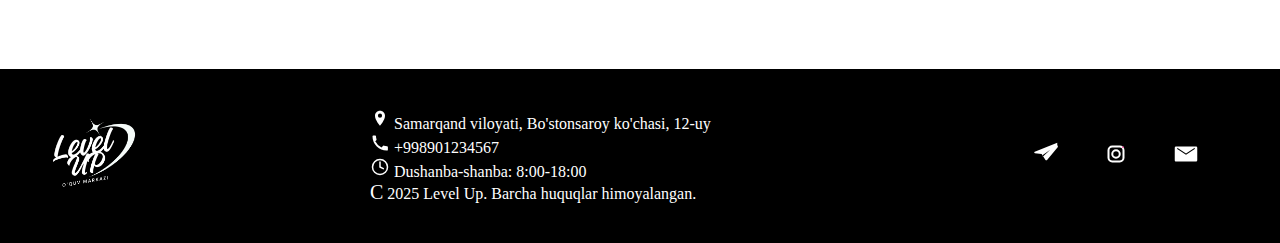
<file: oqituvchilarimiz.html>
<!DOCTYPE html>
<html lang="en">
<head>
    <meta charset="UTF-8">
    <meta name="viewport" content="width=device-width, initial-scale=1.0">
    <title>O'qituvchilarimiz</title>
    <link rel="stylesheet" href="css/style.css">
</head>
<body>
    <header class="sarlovha_joyi">
        <div class="logo">
            <img src="rasm/Level (9).png" alt="Kurs rasmi" height="80px">
        </div>
        <div class="matn">
            <h1 >LevelUP</h1>
            <p>LevelUP o'quv markazi bilan kelajaging uchun birinchi qadamni qo'y!</p>
        </div>
    </header>
    <div class="menu">
        <nav class="navbar">
            <ul>
                <li>
                    <a href="index.html" >Bosh sahifa</a>
                </li>
                <li>
                    <a href="biz_haqimizda.html" >Biz haqimizda</a>
                </li>
                <li>
                    <a href="kurslar.html" >Kurslar</a>
                </li>
                <li>
                    <a href="oqituvchilarimiz.html" class="activ_menu">O'qituvchilarimiz</a>
                </li>
            </ul>
        </nav>
        <main class="asosiy">
            <div class="menu_sarlovha">
                <p class="bosh_shior"><big>Bizning jamoa</big>
                    <p class="bosh_shior" id="menu1">
                        <a href="index.html">Home</a> 
                    </p>
                </p>
            </div>

            <div class="about">
                <h2>O'qituvchilar haqida qisqa ma'lumotlar</h2>
                <p>Markazimiz o'qituvchilar o'z kasbining ustalari!</p>
                <div class="teachers">
                    <div>
                        <img src="rasm/Screenshot 2025-10-09 133310.png" alt="Oqituvchi rasmi">
                        <h3>Ish boshqaruvchi</h3>
                        <p>Karimov Javohir Anvar o'g'li</p>
                        <p> 6 yil ish tajriba</p>
                        <!--<button class="batafsil">Batafsil</button>-->
                    </div>
                    <div>
                        <img src="rasm/Screenshot 2025-10-09 133339.png" alt="Oqituvchi rasmi">
                        <h3>Intermediate daraja o'qituvchisi</h3>
                        <p>Abdullayeva Mohira Jamshid qizi</p>
                        <p>2 yil ish tajriba</p>
                        <!--<button class="batafsil">Batafsil</button>-->
                    </div>
                    <div>
                        <img src="rasm/Screenshot 2025-10-09 133140.png" alt="Oqituvchi rasmi">
                        <h3>Beginner guruh o'qituvchisi</h3>
                        <p>Xudoyberdiyeva Nilufar Otabek qizi</p>
                        <p>3 yil ish tajriba</p>
                        <!--<button class="batafsil">Batafsil</button>-->
                    </div>
                    <div>
                        <img src="rasm/Screenshot 2025-10-09 133052.png" alt="Oqituvchi rasmi">
                        <h3>English-Kids o'qituvchisi</h3>
                        <p>Islomova Sanobar Islomovna</p>
                        <p>5 yil ish tajriba</p>
                        <!--<button class="batafsil">Batafsil</button>-->
                    </div>               
                </div>                
            </div>
        </main>
    <footer>
        <div>
            <img src="rasm/Level (10).png" alt="Kurs rasmi">
        </div>
        <div>
            <p>
                <svg width="20" height="20" viewBox="0 0 24 24" xmlns="http://www.w3.org/2000/svg" aria-hidden="true">
                    <g fill="#ffff">
                    <path d="M12 2C8.686 2 6 4.686 6 8c0 5.25 6 12 6 12s6-6.75 6-12c0-3.314-2.686-6-6-6zm0 8.5A2.5 2.5 0 1 1 12 5.5a2.5 2.5 0 0 1 0 5z"/>
                    </g>
                </svg>
                Samarqand viloyati, Bo'stonsaroy ko'chasi, 12-uy</p>
            <p>
                <svg width="20" height="20" viewBox="0 0 24 24" xmlns="http://www.w3.org/2000/svg" aria-hidden="true">
                    <g fill="#ffff">
                        <path d="M6.6 10.2a15.05 15.05 0 0 0 7.2 7.2l2-2a1 1 0 0 1 1.05-.24 11.36 11.36 0 0 0 3.6.6 1 1 0 0 1 1 1V20a1 1 0 0 1-1 1A17 17 0 0 1 3 4a1 1 0 0 1 1-1h2.2a1 1 0 0 1 1 1 11.36 11.36 0 0 0 .6 3.6 1 1 0 0 1-.24 1.05l-2 2z"/>
                    </g>
                </svg>
                +998901234567</p>
            <p>
                <svg width="20" height="20" viewBox="0 0 24 24" xmlns="http://www.w3.org/2000/svg" fill="none" stroke="#ffff" 
                    stroke-width="1.8" stroke-linecap="round" stroke-linejoin="round">
                    <circle cx="12" cy="12" r="9"/>
                    <polyline points="12,6 12,12 16,14"/>
                </svg>
                Dushanba-shanba: 8:00-18:00</p>
            <p>
                <span style="font-size: 20px; color: #ffff;">C</span>
                2025 Level Up. Barcha huquqlar himoyalangan.</p>
        </div>
        <div>
                <a href="https://t.me/levelupoquvmarkazi2025" target="_blank" title="Telegram">
                        <svg width="30" height="30" viewBox="0 0 24 24" xmlns="http://www.w3.org/2000/svg" aria-hidden="true">
                            <g fill="#ffff">
                            <path d="M21 3L3 10.2c-.6.2-.6.9.1 1.1L8.5 12l3.1 4.8c.2.3.7.4 1.1.1L21 7c.7-.5.7-1.4 0-2zM8.9 13.1l6.5-4.6L9.6 13.9l-.7-.8z"/>
                            <path d="M4.2 10.7l4.9 1.3 2.7 4.2c.2.3.6.4.9.3.2-.1.4-.3.5-.5l4.2-10.9L4.2 10.7z" opacity="0.001"/>
                            </g>
                        </svg>
                </a>

                <a href="https://www.instagram.com/leveluplearningcenter2025?igsh=bTh5bWluem5nOTl" target="_blank" title="Instagram">
                    <svg width="30" height="30" viewBox="0 0 24 24" xmlns="http://www.w3.org/2000/svg" aria-hidden="true">
                        <g fill="none" stroke="#ffff" stroke-width="1.6" 
                        stroke-linecap="round" stroke-linejoin="round">
                        <rect x="6" y="6" width="12" height="12" rx="3"/>
                        <circle cx="12" cy="12" r="3"/>
                        <circle cx="17.5" cy="6.5" r="0.75" fill="#FF69B4" stroke="none"/>
                        </g>
                    </svg>
                </a>

                <a href="mailto:levelup_2025@gmail.com" target="_blank" title="Email">
                    <svg width="30" height="30" viewBox="0 0 24 24" xmlns="http://www.w3.org/2000/svg" aria-hidden="true">
                        <g fill="#ffff">
                        <path d="M20 6H4a1 1 0 0 0-1 1v10c0 .6.4 1 1 1h16a1 1 0 0 0 1-1V7a1 1 0 0 0-1-1zm-1 2-7 4.5L5 8V7l7 4.5L19 7v1z"/>
                        </g>
                    </svg>
                </a>

    </footer>
    <!--<table bgcolor="#FF69B4" width="100%" class="sarlovha_joyi">
        <tr>
             <td>
                <img src="rasm/Level (4).png" width="100" height="100" alt="Kurs rasmi">
            </td>
            <td style="color: #ffffff;" align="right">
                <h1><b>Markazimiz o'qituvchilari</b></h1>
                <p><i>LevelUP o'quv markazi bilan kelajaging uchun birinchi qadamni qo'y!</i></p>
            </td>
        </tr>
    </table>-->
    <!--<header class="sarlovha_joyi">
        <div class="logo">
            <img src="rasm/Level (4).png" alt="Kurs rasmi" height="80px">
        </div>
        <div class="matn">
            <h1 >Markazimiz o'qituvchilari</h1>
            <p>LevelUP o'quv markazi bilan kelajaging uchun birinchi qadamni qo'y!</p>
        </div>
    </header>-->
    <!--<table  width="100%" >
        <tr align="center" style="background-color: #ffdced;">
            <td><a href="biz_haqimizda.html">Biz haqimizda</a></td>
            <td><a href="kurslar.html">Kurslar</a></td>
            <td><a href="manzilimiz.html">Manzillarimiz</a></td>
            <td><a href="oqituvchilarimiz.html">O'qituvchilarimiz</a></td>
            <td><a href="yangiliklar.html">Yangiliklar</a></td>
        </tr>
        <tr>
            <td align="center" style="color: #004763;" colspan="5">
                <h2>Markazimizda eng yuqori malakali o'qituvchilar dars berishadi.</h2>
                <img src="rasm/Screenshot 2025-10-09 140038.png" alt="direktor_rasm" width="120px" height="100px"> 
                            <h3>Markazimiz ish boshqaruvchisi</h3>    
                            <p >F.I.Sh: Karimov Javohir Anvar o'g'li</p>     
                            <p >Tajriba: 6 yil</p>  
                            <p >Talim: Samarqand davlat chet tillar instituti</p>  
                <table border=1 align="center">
                    
                    <tr>
                        <td align="center">
                            <img src="rasm/Screenshot 2025-10-09 133339.png" alt="teacher1" width="120px" height="100px">
                            <h3> Intermediate daraja o'qituvchisi</h3>
                            <p align="left">F.I.Sh: Abdullayeva Mohira Jamshid qizi</p>
                            <p align="left">Tajriba: 4 yil</p>
                            <p align="left">Talim: Samarqand davlat chet tillar instituti</p>
                        </td>
                        <td align="center">
                            <img src="rasm/Screenshot 2025-10-09 133310.png" alt="teacher2" width="120px" height="100px">
                            <h3>Beginner guruh o'qituvchisi</h3>
                            <p align="left">F.I.Sh: Xudoyberdiyeva Nilufar Otabek qizi</p>
                            <p align="left">Tajriba: 2 yil</p>
                            <p align="left">Talim: Samarqand davlat chet tillar instituti</p>
                        </td>
                        <td align="center">
                            <img src="rasm/Screenshot 2025-10-09 133140.png" alt="teacher2" width="120px" height="100px">
                            <h3>Beginner guruh o'qituvchisi</h3>
                            <p align="left">F.I.Sh: Xudoyberdiyeva Nilufar Otabek qizi</p>
                            <p align="left">Tajriba: 2 yil</p>
                            <p align="left">Talim: Samarqand davlat chet tillar instituti</p>
                        </td>
                    </tr>
                </table>
            </td>
        </tr>
    </table>-->
    <!--<aside>
        <ul>
            <li>
                <a href="biz_haqimizda.html">Biz haqimizda</a>
            </li>
            <li>
                <a href="biz_haqimizda.html">Kurslar</a>
            </li>
            <li>
                <a href="manzilimiz.html">O'qituvchilarimiz</a>
            </li>
            <li>
                <a href="oqituvchilarimiz.html">Manzillarimiz</a>
            </li>
        </ul>
    </aside>-->

    
</body>
</html>
</file>
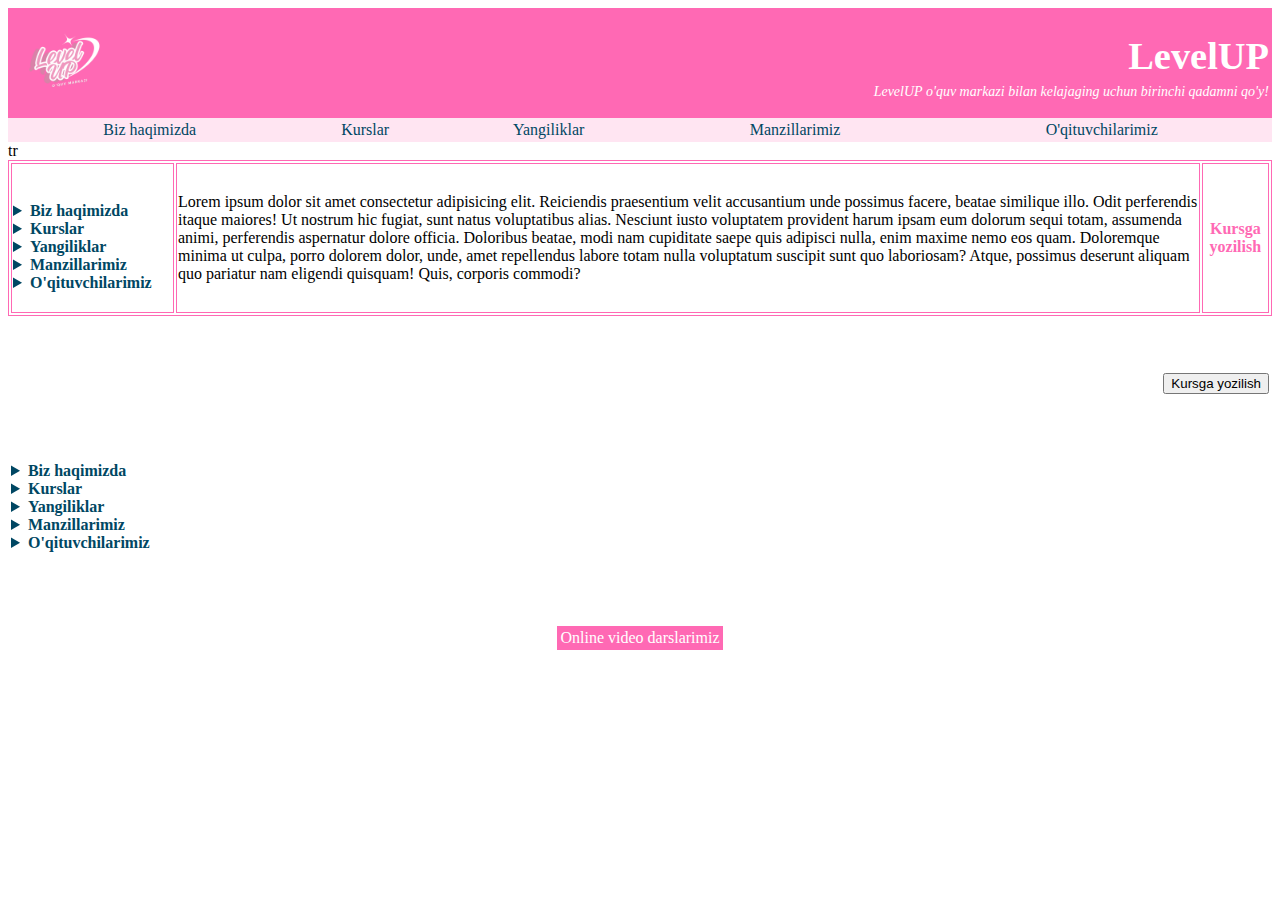
<file: oquv_kurs_web_sayt.html>
<!DOCTYPE html>
<html lang="en">
<head>
    <meta charset="UTF-8">
    <meta name="viewport" content="width=device-width, initial-scale=1.0">
    <title>O'quv markaz</title>
</head>
<body>
    <table bgcolor="#FF69B4" width="100%">
        <tr>
            <td>
                <img src="rasm/Level (4).png" width="100" height="100" alt="Kurs rasmi">
            </td>
                <td style="color: #ffffff;" align="right">
                    <h1><big>LevelUP</big></h1>
                    <p style="font-size: 14px; margin-top: -15px;"><i>LevelUP o'quv markazi bilan kelajaging uchun birinchi qadamni qo'y!</i></p>
                </td>
        </tr>
    </table>
    <table width="100%" bgcolor="#ffe5f2" align="right">
        <tr>
            <td align="center" style="color: #004763;">Biz haqimizda</td>
            <td align="center" style="color: #004763;">Kurslar</td>
            <td align="center" style="color: #004763;">Yangiliklar</td>
            <td align="center" style="color: #004763;">Manzillarimiz</td>
            <td align="center" style="color: #004763;">O'qituvchilarimiz</td>
        </tr>
    </table>
    <table wigth="100%" border="1" bordercolor="#FF69B4">
        <tr height="150px">
            <td width="13%" style="color: #004763;">
                <br>
                <details>
                    <summary><b>Biz haqimizda</b></summary>
                    <p>Markaz tarixi</p>
                    <p>Yutuqlar</p>
                </details>
                <details>
                    <summary><b>Kurslar</b></summary>
                    <p>A1-A2</p>
                    <p>B1-B2</p>
                    <p>Pre-IELTS</p>
                    <p>IELTS</p>
                    <p>English-KIDS</p>
                </details>
                <details>
                    <summary><b>Yangiliklar</b></summary>
                </details>
                <details>
                    <summary><b>Manzillarimiz</b></summary>
                </details>
                <details>
                    <summary><b>O'qituvchilarimiz</b></summary>
                </details>
                
            </td>

           <!--<td width= valign="top">-->
                <!--<img src="rasm/istockphoto-1780825281-2048x2048.jpg" width="50" height="40" alt="image" align="right">-->

            <!--</td>-->
            <td>
                Lorem ipsum dolor sit amet consectetur adipisicing elit. Reiciendis praesentium velit accusantium unde possimus facere, beatae similique illo. Odit perferendis itaque maiores! Ut nostrum hic fugiat, sunt natus voluptatibus alias.
                Nesciunt iusto voluptatem provident harum ipsam eum dolorum sequi totam, assumenda animi, perferendis aspernatur dolore officia. Doloribus beatae, modi nam cupiditate saepe quis adipisci nulla, enim maxime nemo eos quam.
                Doloremque minima ut culpa, porro dolorem dolor, unde, amet repellendus labore totam nulla voluptatum suscipit sunt quo laboriosam? Atque, possimus deserunt aliquam quo pariatur nam eligendi quisquam! Quis, corporis commodi?
            </td>
        tr
            <td align="center" >
                <font color="#FF69B4"><b>Kursga yozilish</b></font>
            </td>

        </tr>
           

    </table>
    <br>
    <br>
    <br>
    
    <table  width="100%">
        <tr height="50px">
            <td rowspan="2" width="13%" style="color: #004763;">
                <br>
                <details>
                    <summary><b>Biz haqimizda</b></summary>
                    <p>Markaz tarixi</p>
                    <p>Yutuqlar</p>
                </details>
                <details>
                    <summary><b>Kurslar</b></summary>
                    <p>A1-A2</p>
                    <p>B1-B2</p>
                    <p>Pre-IELTS</p>
                    <p>IELTS</p>
                    <p>English-KIDS</p>
                </details>
                <details>
                    <summary><b>Yangiliklar</b></summary>
                </details>
                <details>
                    <summary><b>Manzillarimiz</b></summary>
                </details>
                <details>
                    <summary><b>O'qituvchilarimiz</b></summary>
                </details>
            </td>
            <td align="right" valign="top">
                <button> Kursga yozilish </button>
            </td>
        </tr>
        <tr height="200px">
            
            <td></td>
        </tr>

    </table>

    <table bgcolor="#FF69B4" align="center">
        <tr>
            <td>
                <font color="white">Online video darslarimiz</font>
            </td>
        </tr>
    </table>
    
    
</body>
</html>
</file>
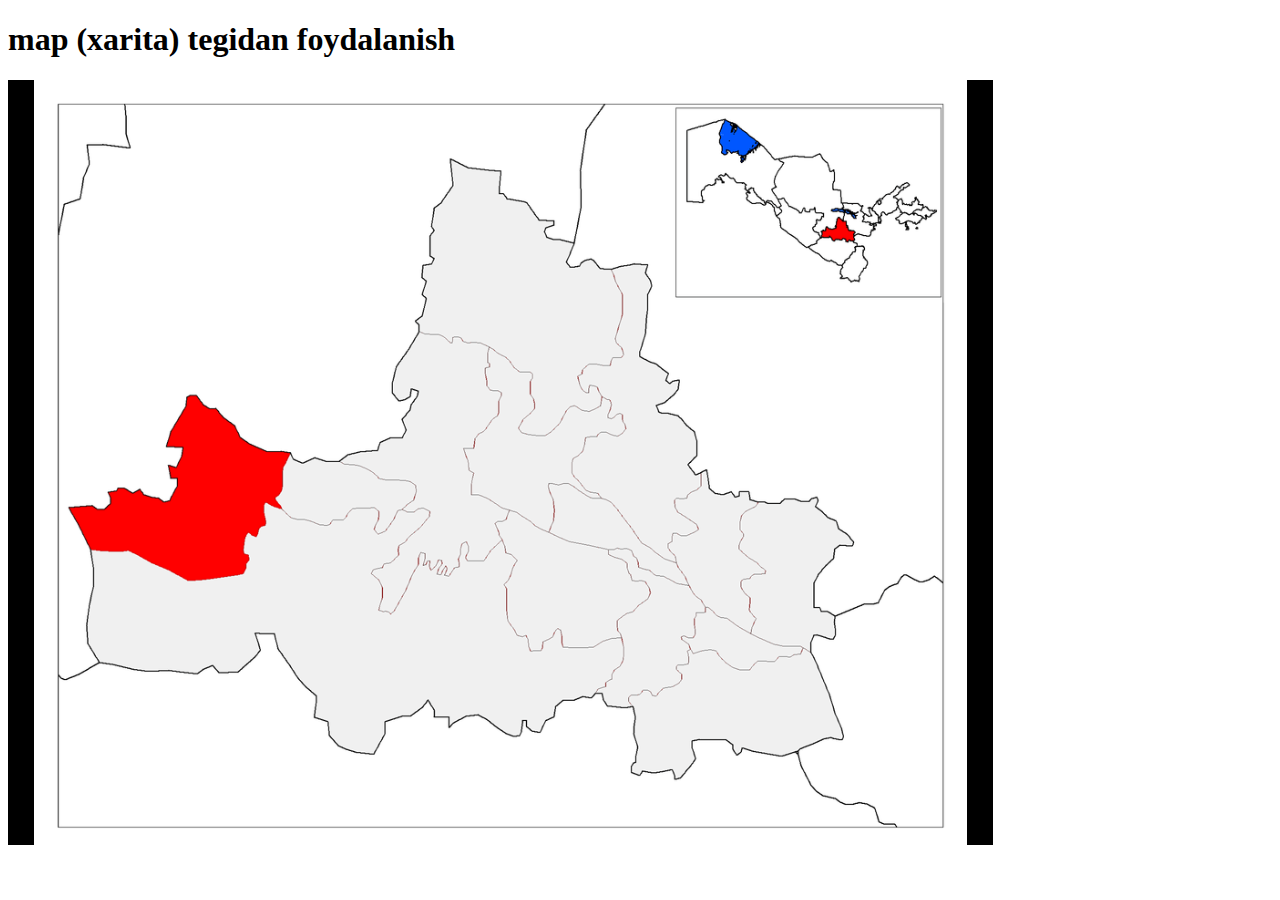
<file: xaritaorganish.html>
<!DOCTYPE html>
<html lang="en">

<head>
    <meta charset="UTF-8">
    <meta name="viewport" content="width=device-width, initial-scale=1.0">
    <title>Document</title>
</head>

<body>
    <h1>map (xarita) tegidan foydalanish</h1>
    <img src="rasm/Screenshot 2025-09-25 143852.png" alt="xarita" usemap="#uzb">
    <map name="uzb">
        <area shape="circle" coords="339 246 30" href="oquv_kurs_web_sayt_d.html" title="Samarqand">
        <area shape="rect" coords="294 270 351 515" href="oquv_kurs_web_sayt_d.html" title="Qarshi">
        <area shape="poly"
            coords="182,315,188,318,194,323,199,327,206,329,211,336,217,340,221,344,225,348,228,355,235,363,243,367,249,370,255,371,264,372,272,374,279,373,180,321,178,328,176,334,172,341,168,346,164,352,163,359,158,364,168,363,175,365,175,374,172,382,168,388,160,387,164,395,172,397,170,404,168,412,165,418,158,422,149,421,140,419,132,414,124,412,115,407,107,411,104,417,105,423,98,428,91,431,83,426,76,426,68,427,66,433,69,439,72,444,74,450,78,455,82,461,87,467,93,467,105,467,112,467,120,467,128,471,136,474,144,477,152,482,158,487,166,492,175,493,183,497,196,496,189,496,204,493,213,495,220,495,228,492,235,490,237,482,235,473,228,459,236,467,236,456,242,450,248,455,249,443,256,440,253,431,253,423,259,419,266,422,271,426,266,413,270,406,271,397,273,387,278,380"
            title="Paxtachi tumani">
    </map>
</body>

</html>
</file>
<file: css/style.css>
* {
    padding: 0;
    margin: 0;
    box-sizing: border-box;
}

html,
body {
    overflow-x: hidden;
}

body {
    margin: 0;
    padding-top: 160px;
    /* header (100px) + nav (60px) */
}

header {
    display: grid;
    justify-content: space-between;
    align-items: center;
    grid-template-columns: 10% 90%;
    background-color: #072843;
    color: white;
    width: 100%;
    height: 100px;
    position: fixed;
    /* yuqorida turadi */
    top: 0;
    left: 0;
    z-index: 1000;
}

header>div:nth-child(1) {
    display: flex;
    align-items: center;

}

header>div:nth-child(2) {
    display: flex;
    flex-direction: column;
    justify-content: flex-end;
    text-align: right;
    margin-right: 8px;
    line-height: 1.2;
}

.menu {
    display: flex;
    flex-direction: column;
    color: #072843;
}

.navbar {
    background-color: #ffffff;
    justify-content: center;
    position: fixed;
    top: 100px;
    /* header balandligiga teng */
    width: 100%;
    box-shadow: 2px 2px 2px #b4b4b4;
    z-index: 9999;
}

nav>ul {
    display: flex;
    justify-content: center;
    align-items: center;
    list-style: none;
    margin: 0;
    padding: 0;
}

nav>ul>li {
    width: 100%;
}

nav>ul>li>a {
    display: block;
    text-decoration: none;
    text-align: center;
    color: #072843;
    padding-top: 15px;
    padding-bottom: 15px;
    transition: all 0.3s ease;
}

nav>ul>li>a:hover {

    transform: scale(1.4);
    text-shadow: 0 4px 10px #072843;
    cursor: pointer;
}

.activ_menu {
    text-shadow: 0 5px 11px #072843;
    transform: scale(1.4);
}

.menu_sarlovha a {
    text-decoration: none;
    color: #072843;
}

main a:hover {
    text-shadow: 0 5px 11px rgba(245, 0, 122, 0.3);
    cursor: pointer;

}

.asosiy {
    background-color: #ffffff;
    justify-content: center;
}

.shior {
    display: flex;
    justify-content: space-between;
    align-items: center;
    width: 100%;
    background-color: #f6fbff;
    padding: 20px;
    height: 80vh;
    margin-bottom: 50px;
    font-size: large;
    z-index: 1;
}

.menu_sarlovha {
    display: flex;
    flex-direction: column;
    justify-content: center;
    width: 100%;
    background-color: #f6fbff;
    height: 50vh;
    margin-bottom: 50px;
    color: #072843;
    padding-left: 100px;

}

/*animatsiya*/
.bosh_shior {
    width: 50%;
    animation-name: animatsiyaShior;
    animation-duration: 0.8s;
    animation-timing-function: ease-out;
    animation-fill-mode: forwards;
    position: relative;
    color: #072843;
    font-size: xx-large;
    padding-bottom: 10px;

}

#menu1 {
    font-size: 15px;
}

.bosh_shior p {
    font-size: small;
    font-style: oblique;
}

.bosh_shior big {
    font-weight: bold;
}

.bosh_shior>a:hover {
    text-shadow: 0 5px 11px #072843;
    cursor: pointer;
}

@keyframes animatsiyaShior {
    from {
        transform: translateX(-200px);
        opacity: 0;
    }

    to {
        transform: translateX(0);
        opacity: 1;
    }
}

.qiz_rasm {
    border-radius: 150px;
    width: 20%;
    height: auto;
    position: relative;
    animation-name: animatsiyaqizrasm;
    animation-duration: 0.8s;
    animation-timing-function: ease-out;
    animation-fill-mode: forwards;
}

@keyframes animatsiyaqizrasm {
    from {
        transform: translateX(200px);
        opacity: 0;
    }

    to {
        transform: translateX(0);
        opacity: 1;
    }
}

main font {
    background-color: #072843;
    justify-content: center;
    padding: 10px;
    color: white;
    margin: 10px;
    border-radius: 50px;

}

.videolar {
    display: flex;
    flex-direction: row;
    justify-content: center;
    padding: 15px;
    align-items: center;
    border-radius: 150px;
    margin-bottom: 50px;
    margin-top: 15px;


}

.videolar>div {
    text-align: center;
    margin: 10px;
    padding: 15px;
    border-radius: 30px;
}

.videolar>div:hover {
    box-shadow: 0 5px 20px rgba(0, 0, 0, 0.1);
    background-color: #f6fbff7f;
}

.videolar p {
    color: rgba(0, 0, 0, 0.4);
}

.videolar>div:hover p {
    color: #072843;
}

.videolar iframe {
    border: none;
    border-radius: 20px;
}

main> :nth-child(4) {
    background-color: #072843;
    justify-content: center;
    padding: 10px;
    color: white;
    margin: 10px;
    border-radius: 50px;
}

.narxlar {
    display: flex;
    flex-direction: row;
    margin-top: 15px;
}

.narxlar hr {
    margin: 10px;
    background-color: #072843;
    height: 2px;
}

.narxlar>div {
    text-align: center;
    padding: 10px;
    margin-left: 40px;
    margin-right: 40px;
    border-radius: 30px;
    width: 180px;
    border-right: 2px solid #90e0ef;
}

.narxlar>div>button {
    margin-top: 15px;
    color: #072843;
    border: none;
    border-radius: 20px;
    padding: 5px;
    background-color: #f6fbff7f;
    font-weight: bold;

}

.narxlar>div:hover {

    box-shadow: 0 5px 20px rgba(0, 0, 0, 0.1);
    background-color: #f6fbff7f;

}

.narxlar>div>button:hover {
    cursor: pointer;
    box-shadow: 3px 3px 3px #b4b4b4;
    background-color: #072843;
    color: white;
}

.narxlar p {
    color: rgba(0, 0, 0, 0.4);
}

.narxlar>div:hover p {
    color: #072843;
}

.fikrlar-sarlavha {
    background-color: #072843;
    justify-content: center;
    padding: 10px;
    color: white;
    margin: 10px;
    border-radius: 50px;
    margin-top: 140px;
    text-align: center;

}

form>div {

    padding: 30px;
}

form {
    text-align: center;
    width: 50%;
    border-radius: 50px;
    margin-top: 15px;
}

.form {
    border-right: 2px solid #90e0ef;
    border-radius: 50px;
}

.form select {
    border-radius: 2px;
}

.form:hover {
    box-shadow: 0 10px 25px rgba(0, 0, 0, 0.1);
    background-color: #f6fbff7f;
}

textarea {
    width: 100%;
    resize: none;
    text-align: center;
    padding: 10px;
    margin: 8px;
}

textarea:hover {
    transform: scale(1.05);
    background-color: #f8f8f8;
}

input {
    width: 100%;
    text-align: center;
    padding: 10px;
    margin: 8px;
}

input:hover {
    transform: scale(1.05);
    background-color: #f8f8f8;
}

.select_viloyat {
    width: 100%;
    text-align: center;
    padding: 10px;
    margin: 8px;
}

.selekt :hover {
    transform: scale(1.05);
    background-color: #f8f8f8;
}

option {
    text-align: center;
    padding: 10px;
}

.baholash_quti {
    display: flex;
    flex-direction: column;
    justify-content: center;
    align-items: center;
    background-color: white;
    border: 1px solid #000;
    box-sizing: border-box;
    padding: 10px;
    width: 100%;
    margin: 8px auto;
    margin-left: 8px;
}

.baholash_quti:hover {
    transform: scale(1.05);
    background-color: #f8f8f8;
}

.baholash_matni {
    text-align: center;
    color: black;
}

.rating {
    direction: rtl;
    unicode-bidi: bidi-override;
    font-size: 25px;
}

.rating input {
    display: none;
}

.rating label {
    color: #b4b4b4;
    cursor: pointer;
}

.rating input:checked~label {
    color: gold;
}

footer {
    display: flex;
    justify-content: left;
    padding: 20px;
    background-color: #000000;
    margin-top: 80px;
    color: white;
}

footer div:nth-child(1) img {
    width: auto;
    height: 130px;
}

footer div:nth-child(2) {
    display: flex;
    flex-direction: column;
    padding-left: 220px;
    padding-right: 50px;
    justify-content: center;
}

footer div:nth-child(3) {
    display: flex;
    flex-direction: row;
    justify-content: center;
    padding-left: 250px;
    align-items: center;

}

footer div:nth-child(3) a:hover {
    transform: scale(1.5);
    cursor: pointer;
}

footer div:nth-child(3) a {
    padding-left: 20px;
    padding-right: 20px;
}



.about {
    text-align: center;
    background: linear-gradient(to bottom right, #f8fbff, #e3f2fd);
    padding: 40px;
    border-radius: 50px;
    box-shadow: 0 10px 25px rgba(0, 0, 0, 0.1);
    width: 90%;
    margin: 50px auto;
    color: #0b3954;
    border-right: 2px solid #90e0ef;

}

.about p {
    color: rgba(0, 0, 0, 0.4);
}

.about * :not(hr) {
    padding: 5px;
}

.about h2 {
    text-align: center;
    color: #023e8a;
    font-size: 28px;
    margin-bottom: 15px;
}

.about h3 {
    text-align: center;
    margin-top: 30px;
    color: #0077b6;
}

.about ul {
    list-style: none;
}

.about li {
    font-weight: 500;
    font-size: 18px;
    padding: 5px;

}

button[type="submit"] {
    border: none;
    border-radius: 50px;
    padding: 10px;
    border-right: 2px solid #90e0ef;
    cursor: pointer;
    background-color: #072843;
    color: white;
}

button[type="submit"]:hover {
    box-shadow: 0 5px 20px rgba(0, 0, 0, 0.1);
    transform: scale(1.05);
}

.fikr_yubor {
    background: linear-gradient(90deg, #072843, #1d6baa);
    color: white;
    border: none;
    border-radius: 30px;
    padding: 10px 25px;
    cursor: pointer;
    display: block;
    margin: 1px auto 0;
    font-weight: 600;
    transition: 0.3s ease;
}

.fikr_yubor:hover {
    background: linear-gradient(90deg, #1d6baa, #072843);
    transform: scale(1.05);
}


.about hr {
    border: 0;
    height: 2px;
    width: 80%;
    margin: 30px auto;
    background: #90e0ef;
    border-radius: 5px;
}

.about2 {
    display: grid;
    grid-template-columns: 33% 34% 33%;
    text-align: left;
    padding: 40px;
    width: 78%;

}

.about2 div {

    background: linear-gradient(to bottom right, #f8fbff, #e3f2fd);
    padding: 30px;
    border-radius: 50px;
    border-right: 2px solid #90e0ef;
    padding-right: 90px;
    margin: 20px;
}

.about2 h3 {
    font-size: xx-large;
    color: #072843;
}

.about2 p {
    padding-top: 10px;
    color: rgba(0, 0, 0, 0.4);
}

.about2 div:hover {
    box-shadow: 0 5px 20px rgba(0, 0, 0, 0.1);
    background-color: #f6fbff7f;
}

.about2 div:hover p {
    color: #072843;
}

.about_kurslar {
    display: grid;
    grid-template-columns: repeat(auto-fill, minmax(280px, 1fr));
    gap: 25px;
}

.about_kurslar>div {
    display: flex;
    flex-direction: column;
}

.about_kurslar h3 {
    font-size: 22px;
    margin-bottom: 15px;
    color: #0077cc;
}

.kurs_info ul {
    list-style: none;
    padding: 0;
    margin-bottom: 20px;
}

.kurs_info ul li {
    margin: 8px 0;
    font-size: 16px;
    color: rgba(0, 0, 0, 0.4);
}

.kurs_info {
    gap: 20px;
    margin-top: 10px;
    border-radius: 30px;
    border-right: 2px solid #90e0ef;
    background: #f8f8f8;
    width: 100%;
}

.kurs_info :hover {
    box-shadow: 0 5px 20px rgba(0, 0, 0, 0.1);
}

.kurs_info :hover li {
    color: #072843;
}

.teachers {
    display: flex;
    flex-direction: row;
    flex-wrap: wrap;
    text-align: center;
    justify-content: center;
}

.teachers div {
    background: #fff;
    min-width: 280px;
    width: 25%;
    text-align: center;
    border-top-left-radius: 80px;
    border-top-right-radius: 80px;
    border-right: 2px solid #90e0ef;
    padding: 30px;
    margin: 20px;
}

.teachers div:hover {
    box-shadow: 0 5px 20px rgba(0, 0, 0, 0.1);
}

.teachers img {
    width: 100px;
    height: 100px;
    border-radius: 50%;
    object-fit: cover;
}

.teachers h3 {
    color: #0b3954;
}

.teachers p {
    text-align: center;
}

.teachers div:hover p {
    color: #072843;
}

/*aside {
    display: flex; 
    flex-direction: column; 
    background-color: #fff8fc;
    justify-content: center;
}
aside > ul {
    list-style: none;
    padding: 0;
    margin: 0;
    width: 100%;
}
aside> ul > li {
    width: 100%;
}
aside > ul > li > a:hover{
    background-color: #FF69B4;
    color: white;
    cursor: pointer;
}
aside > ul > li > a {
    display: block;
    text-decoration: none;
    text-align: center;
    color: black;
    padding: 15px 0;
    transition: background 0.2s;
}
*/
main {
    display: flex;
    flex-direction: column;
    background-color: #f9f7f73f;
    width: 100%;
    justify-content: center;
    align-items: center;
}

main>ul {
    list-style: none;
    text-align: center;
}

main>ul>li:nth-child(1) {
    display: inline-block;
    background-color: #072843;
    padding: 10px 15px;
    justify-content: center;
    align-items: center;
}

main>ul>li:nth-child(2) {
    position: absolute;
}

main>ul>li:nth-child(3) {
    display: inline-block;
    background-color: #FF69B4;
    padding: 10px 15px;
    justify-content: center;
    align-items: center;
}








.label {
    display: flex;
    width: 150px;
    height: 40px;
    align-items: center;
    background-color: blue;
    justify-content: center;
    border: solid 4px;
    border-radius: 7px;
    border-color: rgb(1, 1, 168);
    color: white;
    box-shadow: 3px 3px 5px black;
    /*font-family: Algerian;*/
    margin-left: auto;
    margin-right: auto;

}

.label:hover {
    transform: scale(1.2);
    cursor: pointer;
    color: rgba(31, 31, 105, 0.91);
    transition-duration: 1s;
}

.modal+div {
    display: none;

}

.modal:checked+div {
    display: flex;
    background-color: gainsboro;
    justify-content: center;
    align-items: center;
    position: fixed;
    top: 0;
    left: 0;
    right: 0;
    bottom: 0;
    width: 100%;
    opacity: 0.9;
}

.modal {
    display: none;
}

.modal:checked+div>div {
    display: flex;
    justify-content: center;
    width: 500px;
    padding: 50px;
    position: absolute;
    margin: 20px;
    background-color: rgb(255, 70, 101);
    opacity: 1;
    color: rgb(255, 255, 255);
    border-radius: 8px;
}

.x {
    position: absolute;
    top: 0;
    right: 0;
    background-color: rgb(255, 255, 255);
    align-items: center;
    justify-content: center;
    width: 20px;
    height: 20px;
    display: flex;
}
</file>
